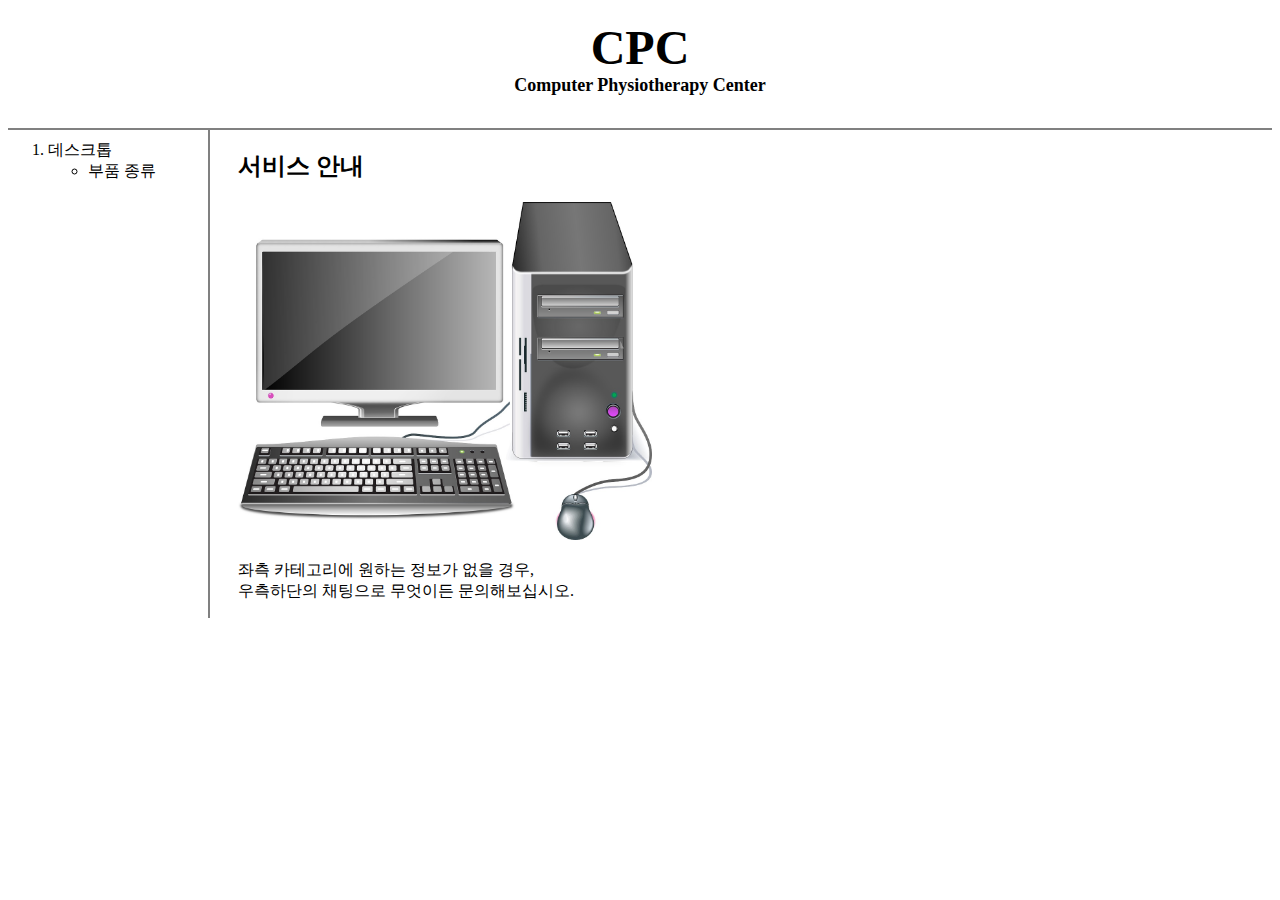
<file: PC위키(미완성)/index.html>
<!doctype html>
<html>
<head>
<title>CPC-Home</title>
<meta charset="utf-8">
<link rel="stylesheet" href="style.css">
</head>
<body>
  <script>

  </script>
  <div id="logo">
    <h1><a href="index.html">CPC</a></h1>
    <h2><a href="index.html">Computer Physiotherapy Center</a></h2>
  </div>
  <div id="grid">
    <ol>
      <li><a href="#">데스크톱</a></li>
      <ul>
        <li><a href="d_part.html">부품 종류</a></li>
      </ul>
    </ol>
    <div>
      <h2>서비스 안내</h2>
      <img src="home_title.jpg" width="40%">
      <p>
      좌측 카테고리에 원하는 정보가 없을 경우,<br>
      우측하단의 채팅으로 무엇이든 문의해보십시오.
      </p>
    </div>
</div>
<!--Start of Tawk.to Script-->
<script type="text/javascript">
var Tawk_API=Tawk_API||{}, Tawk_LoadStart=new Date();
(function(){
var s1=document.createElement("script"),s0=document.getElementsByTagName("script")[0];
s1.async=true;
s1.src='https://embed.tawk.to/61cc26f0c82c976b71c3ee0a/1fo2ng6t0';
s1.charset='UTF-8';
s1.setAttribute('crossorigin','*');
s0.parentNode.insertBefore(s1,s0);
})();
</script>
<!--End of Tawk.to Script-->
</body>
</html>
</file>
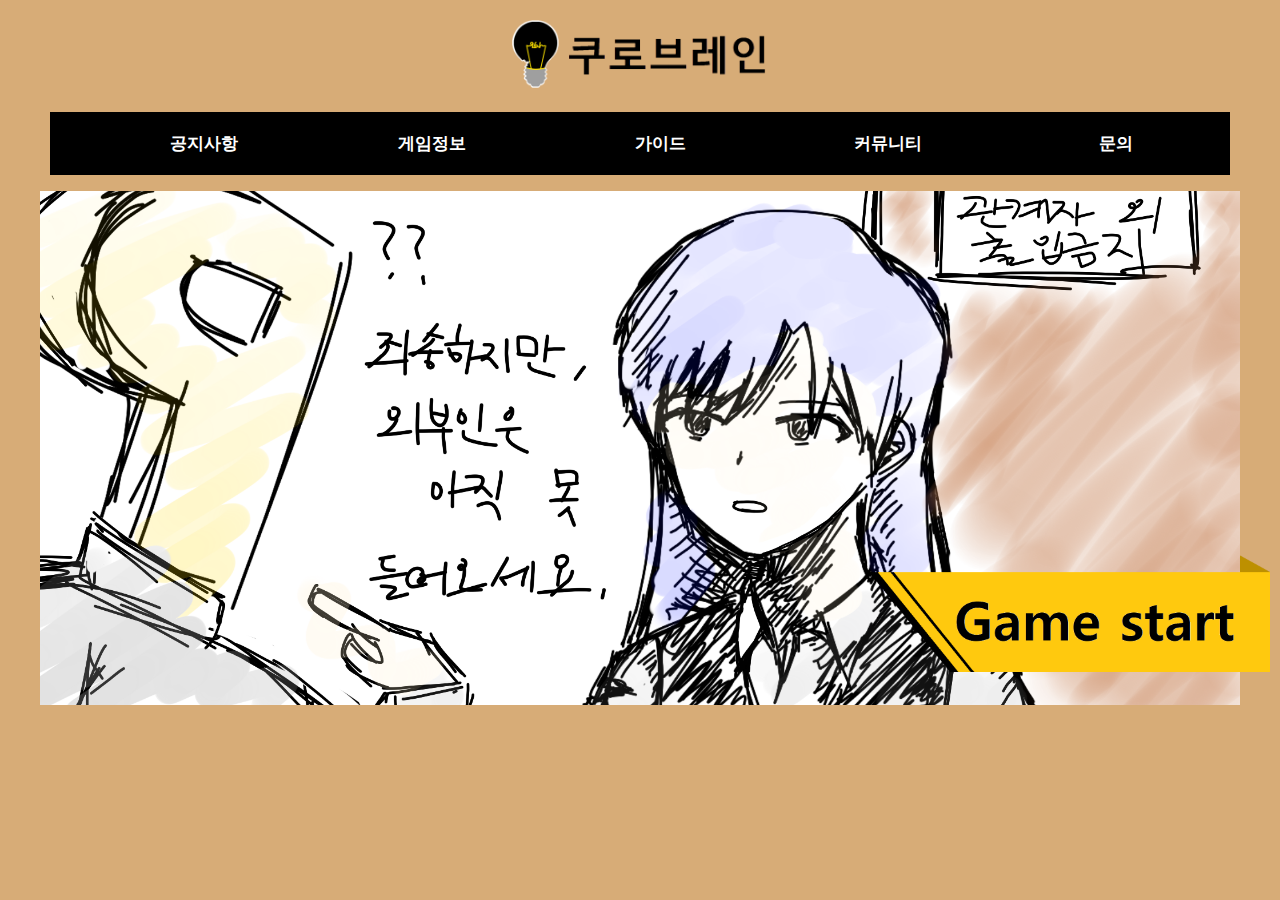
<file: 웹게임(미완성)/index.html>
<!DOCTYPE html>
<html>
  <head>
    <meta charset="utf-8">
    <title>쿠로브레인 - Kuro Brain</title>
    <link rel="shortcut icon" href="favicon.ico" type="image/x-icon">
    <link rel="stylesheet" href="index.css">

  </head>

  <body>
    <!-- 로고 -->
    <div id = "logo" class="top">
      <a href="index.html">
        <img src="main_logo.png" width=270px>
      </a>
    </div>
    <!-- 메뉴 -->
    <div id="topmemu" class="top">
      <ul>
        <li><a href="notice.html">공지사항</a></li>
        <li><a href="story.html">게임정보</a></li>
        <li><a href="guide.html">가이드</a></li>
        <li><a href="community.html">커뮤니티</a></li>
        <li><a href="support.html">문의</a></li>
      </ul>
    </div>
    <!-- 이벤트 자동 슬라이드 -->
    <div id = "autoslide" class="middle">
      <img class="slide" src="sd1.png" width=1200px>
      <img class="slide" src="sd2.png" width=1200px>
      <img class="slide" src="sd3.png" width=1200px>
    </div>
    <!--로그인-->
    <div id = "login" class="middle">
      <a href="login.html">
        <img src="login.png" width=400px>
      </a>
    </div>

    <script>
      //이미지 자동 슬라이드
      var index = 0;   //이미지에 접근하는 인덱스
      window.onload = function(){ //시작 시 실행할 것
          slideShow(); //아래의 함수 호출
      }

      function slideShow() {
      let i;
      let x = document.getElementsByClassName("slide");  //slide(class)에 대한 dom 참조
      for (i = 0; i < x.length; i++) {
         x[i].style.display = "none";   //처음에 전부 display를 none으로 한다.
      }
      index++;
      if (index > x.length) {
          index = 1;  //인덱스가 초과되면 1로 변경
      }
      x[index-1].style.display = "inline";  //해당 인덱스는 inline으로
      setTimeout(slideShow, 5000);   //함수를 4초마다 호출
      }
    </script>

  </body>
</html>
</file>
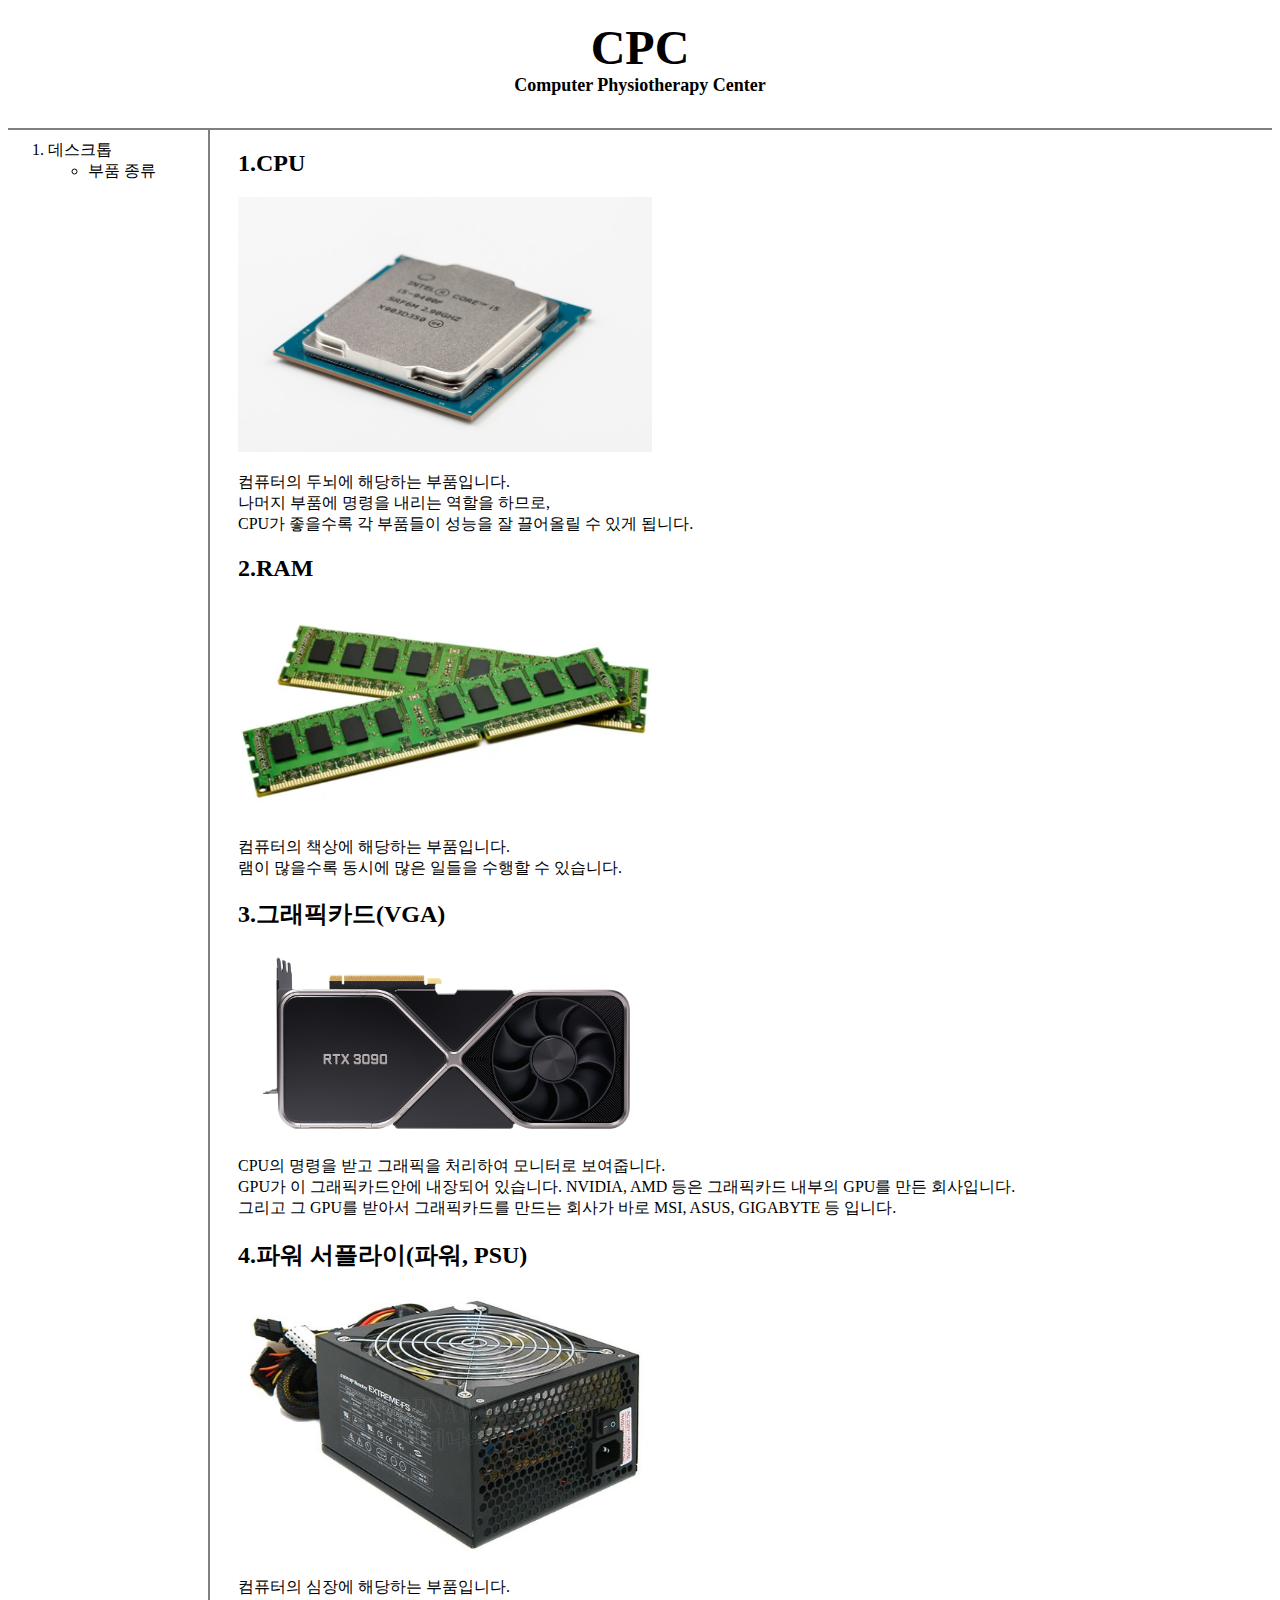
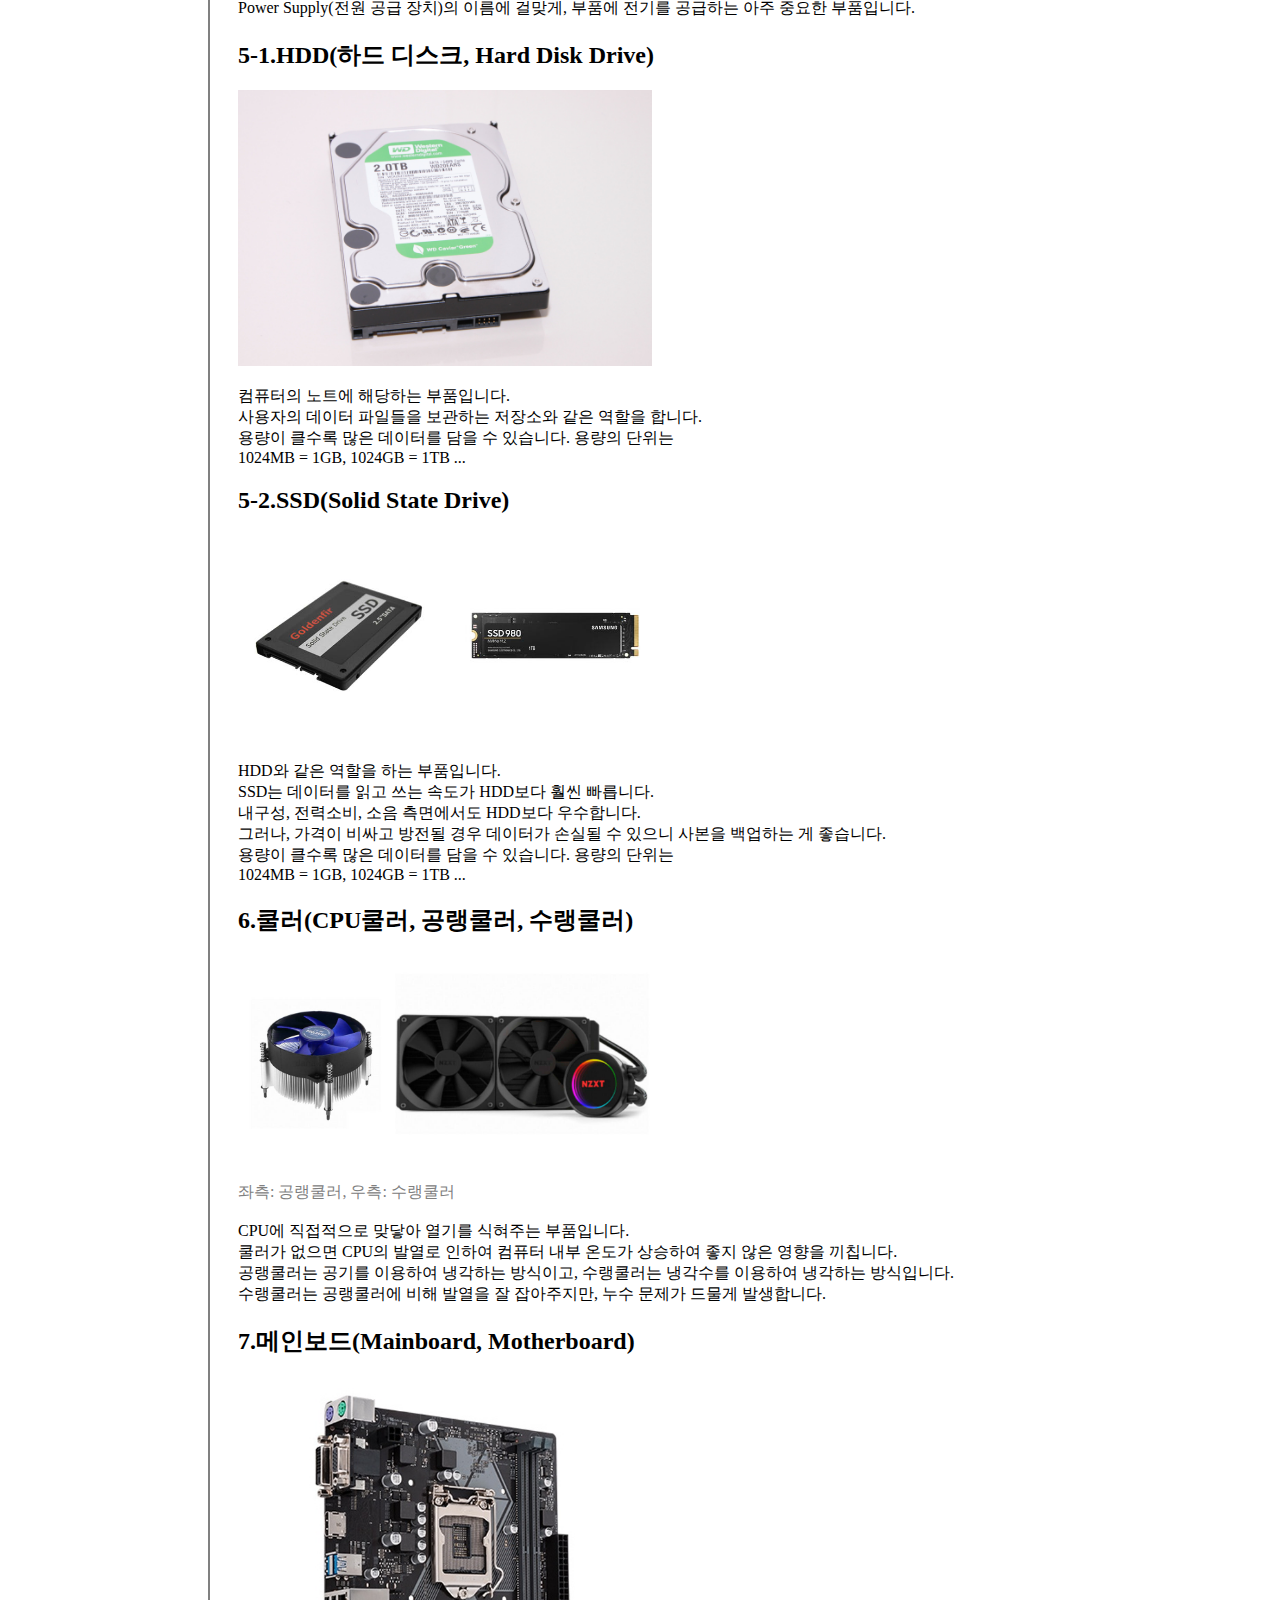
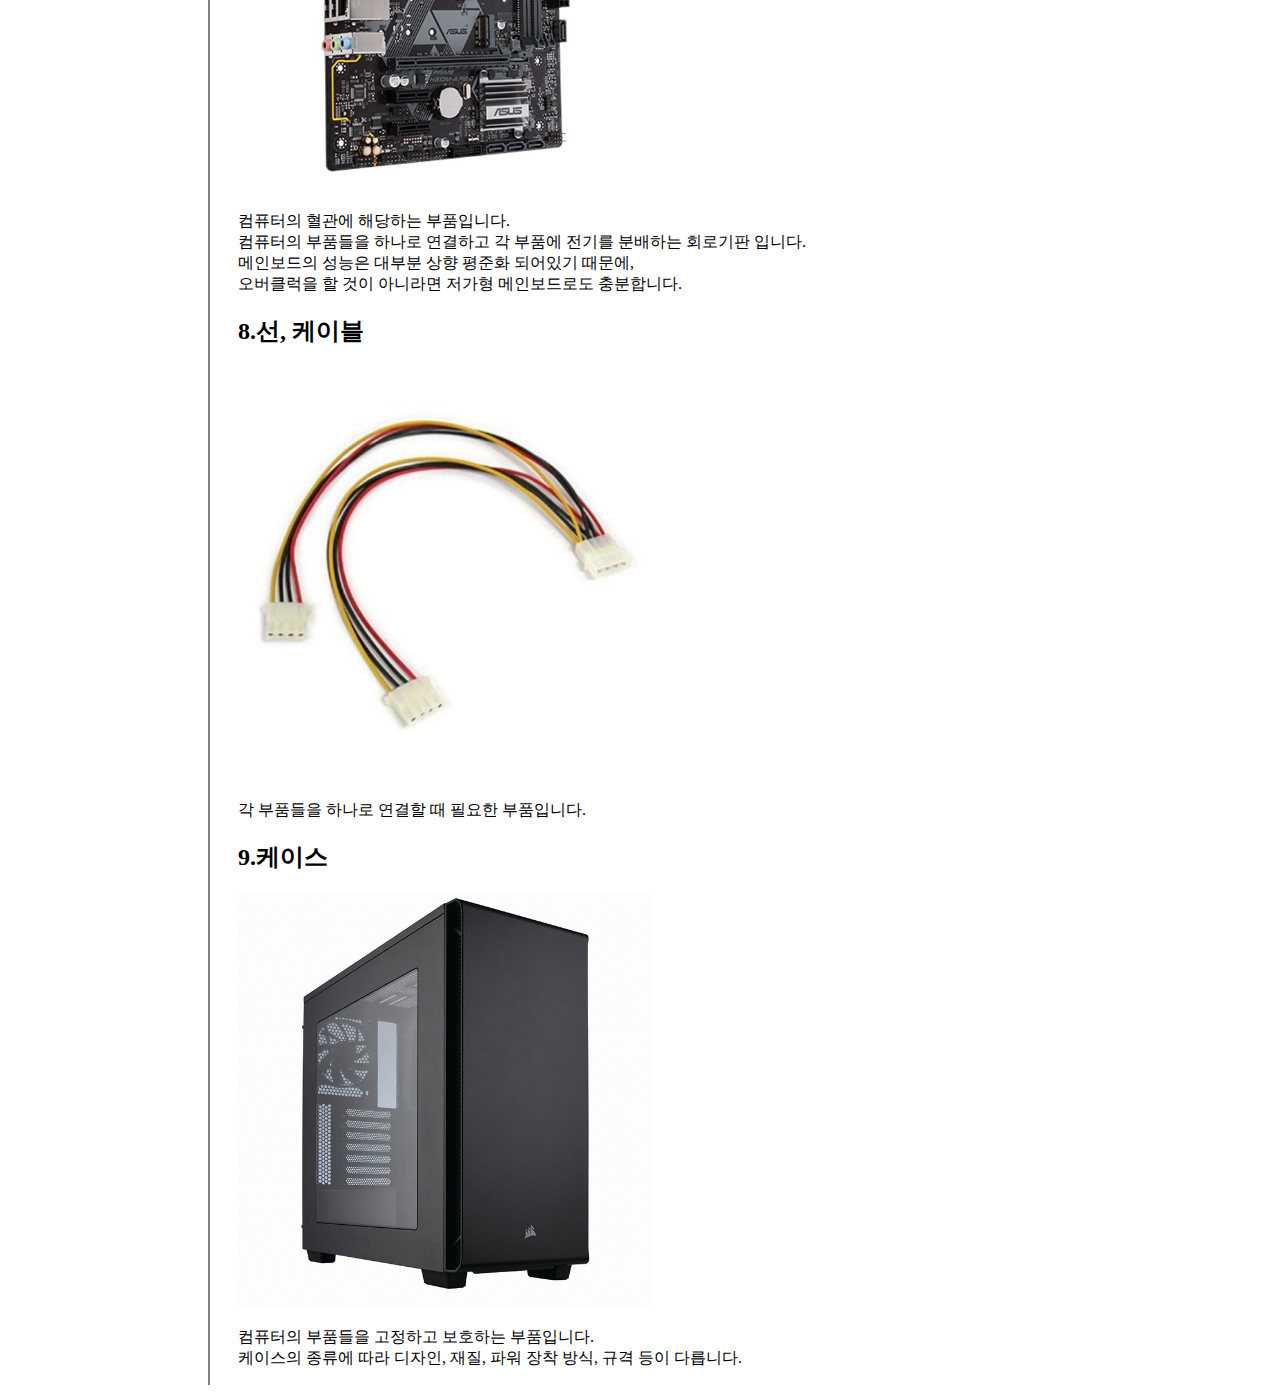
<file: PC위키(미완성)/d_part.html>
<!doctype html>
<html>
<head>
<title>CPC-Desktop</title>
<meta charset="utf-8">
<link rel="stylesheet" href="style.css">
</head>
<body>
  <div id="logo">
    <h1><a href="index.html">CPC</a></h1>
    <h2><a href="index.html">Computer Physiotherapy Center</a></h2>
  </div>
  <div id="grid">
    <ol>
      <li><a href="#">데스크톱</a></li>
      <ul>
        <li><a href="d_part.html">부품 종류</a></li>
      </ul>
    </ol>
    <div>
      <h2>1.CPU</h2>
      <img src="cpu_img.jpg" width="40%">
      <p>
      컴퓨터의 두뇌에 해당하는 부품입니다.<br>
      나머지 부품에 명령을 내리는 역할을 하므로,<br>
      CPU가 좋을수록 각 부품들이 성능을 잘 끌어올릴 수 있게 됩니다.
      </p>
      <h2>2.RAM</h2>
      <img src="ram1_img.png" width="40%">
      <p>
      컴퓨터의 책상에 해당하는 부품입니다.<br>
      램이 많을수록 동시에 많은 일들을 수행할 수 있습니다.
      </p>
      <h2>3.그래픽카드(VGA)</h2>
      <img src="vga_img.png" width="40%">
      <p>
      CPU의 명령을 받고 그래픽을 처리하여 모니터로 보여줍니다.<br>
      GPU가 이 그래픽카드안에 내장되어 있습니다.
      NVIDIA, AMD 등은 그래픽카드 내부의 GPU를 만든 회사입니다.<br>
      그리고 그 GPU를 받아서 그래픽카드를 만드는 회사가 바로 MSI, ASUS, GIGABYTE 등 입니다.
      </p>
      <h2>4.파워 서플라이(파워, PSU)</h2>
      <img src="psu_img.jpg" width="40%">
      <p>
      컴퓨터의 심장에 해당하는 부품입니다.<br>
      Power Supply(전원 공급 장치)의 이름에 걸맞게, 부품에 전기를 공급하는 아주 중요한 부품입니다.
      </p>
      <h2>5-1.HDD(하드 디스크, Hard Disk Drive)</h2>
      <img src="hdd_img.jpg" width="40%">
      <p>
      컴퓨터의 노트에 해당하는 부품입니다.<br>
      사용자의 데이터 파일들을 보관하는 저장소와 같은 역할을 합니다.<br>
      용량이 클수록 많은 데이터를 담을 수 있습니다. 용량의 단위는<br>
      1024MB = 1GB, 1024GB = 1TB ...
      </p>
      <h2>5-2.SSD(Solid State Drive)</h2>
      <img src="ssd_img.jpg" width="40%">
      <p>
      HDD와 같은 역할을 하는 부품입니다.<br>
      SSD는 데이터를 읽고 쓰는 속도가 HDD보다 훨씬 빠릅니다.<br>
      내구성, 전력소비, 소음 측면에서도 HDD보다 우수합니다.<br>
      그러나, 가격이 비싸고 방전될 경우 데이터가 손실될 수 있으니 사본을 백업하는 게 좋습니다.<br>
      용량이 클수록 많은 데이터를 담을 수 있습니다. 용량의 단위는<br>
      1024MB = 1GB, 1024GB = 1TB ...
      </p>
      <h2>6.쿨러(CPU쿨러, 공랭쿨러, 수랭쿨러)</h2>
      <img src="cooler1_img.jpg" width="40%">
      <p>
      <div style="color: gray">좌측: 공랭쿨러, 우측: 수랭쿨러<br><br></div>
      CPU에 직접적으로 맞닿아 열기를 식혀주는 부품입니다.<br>
      쿨러가 없으면 CPU의 발열로 인하여 컴퓨터 내부 온도가 상승하여 좋지 않은 영향을 끼칩니다.<br>
      공랭쿨러는 공기를 이용하여 냉각하는 방식이고, 수랭쿨러는 냉각수를 이용하여 냉각하는 방식입니다.<br>
      수랭쿨러는 공랭쿨러에 비해 발열을 잘 잡아주지만, 누수 문제가 드물게 발생합니다.
      </p>
      <h2>7.메인보드(Mainboard, Motherboard)</h2>
      <img src="mb_img.jpg" width="40%">
      <p>
      컴퓨터의 혈관에 해당하는 부품입니다.<br>
      컴퓨터의 부품들을 하나로 연결하고 각 부품에 전기를 분배하는 회로기판 입니다.<br>
      메인보드의 성능은 대부분 상향 평준화 되어있기 때문에,<br>
      오버클럭을 할 것이 아니라면 저가형 메인보드로도 충분합니다.<br>
      </p>
      <h2>8.선, 케이블</h2>
      <img src="cable_img.jpg" width="40%">
      <p>
      각 부품들을 하나로 연결할 때 필요한 부품입니다.
      </p>
      <h2>9.케이스</h2>
      <img src="case_img.jpg" width="40%">
      <p>
      컴퓨터의 부품들을 고정하고 보호하는 부품입니다.<br>
      케이스의 종류에 따라 디자인, 재질, 파워 장착 방식, 규격 등이 다릅니다.
      </p>
    </div>
  </div>
</body>
</html>
</file>
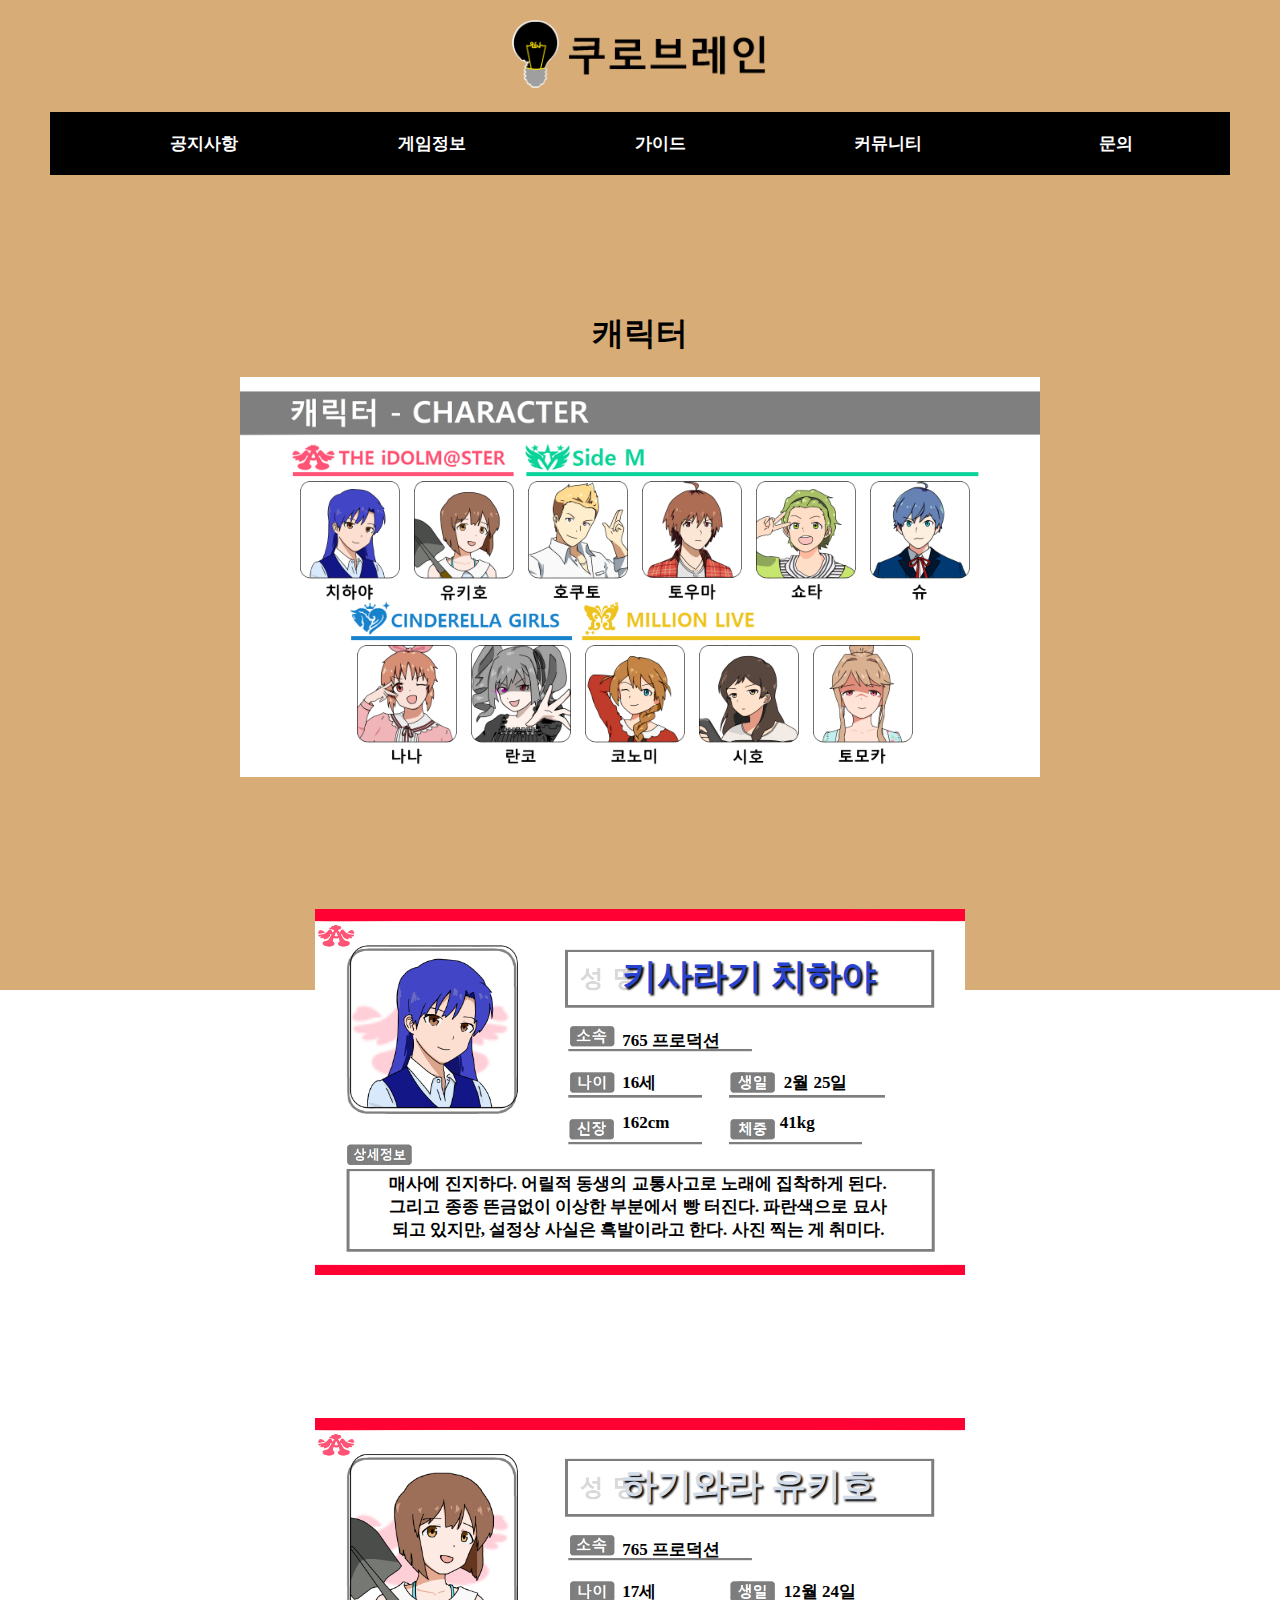
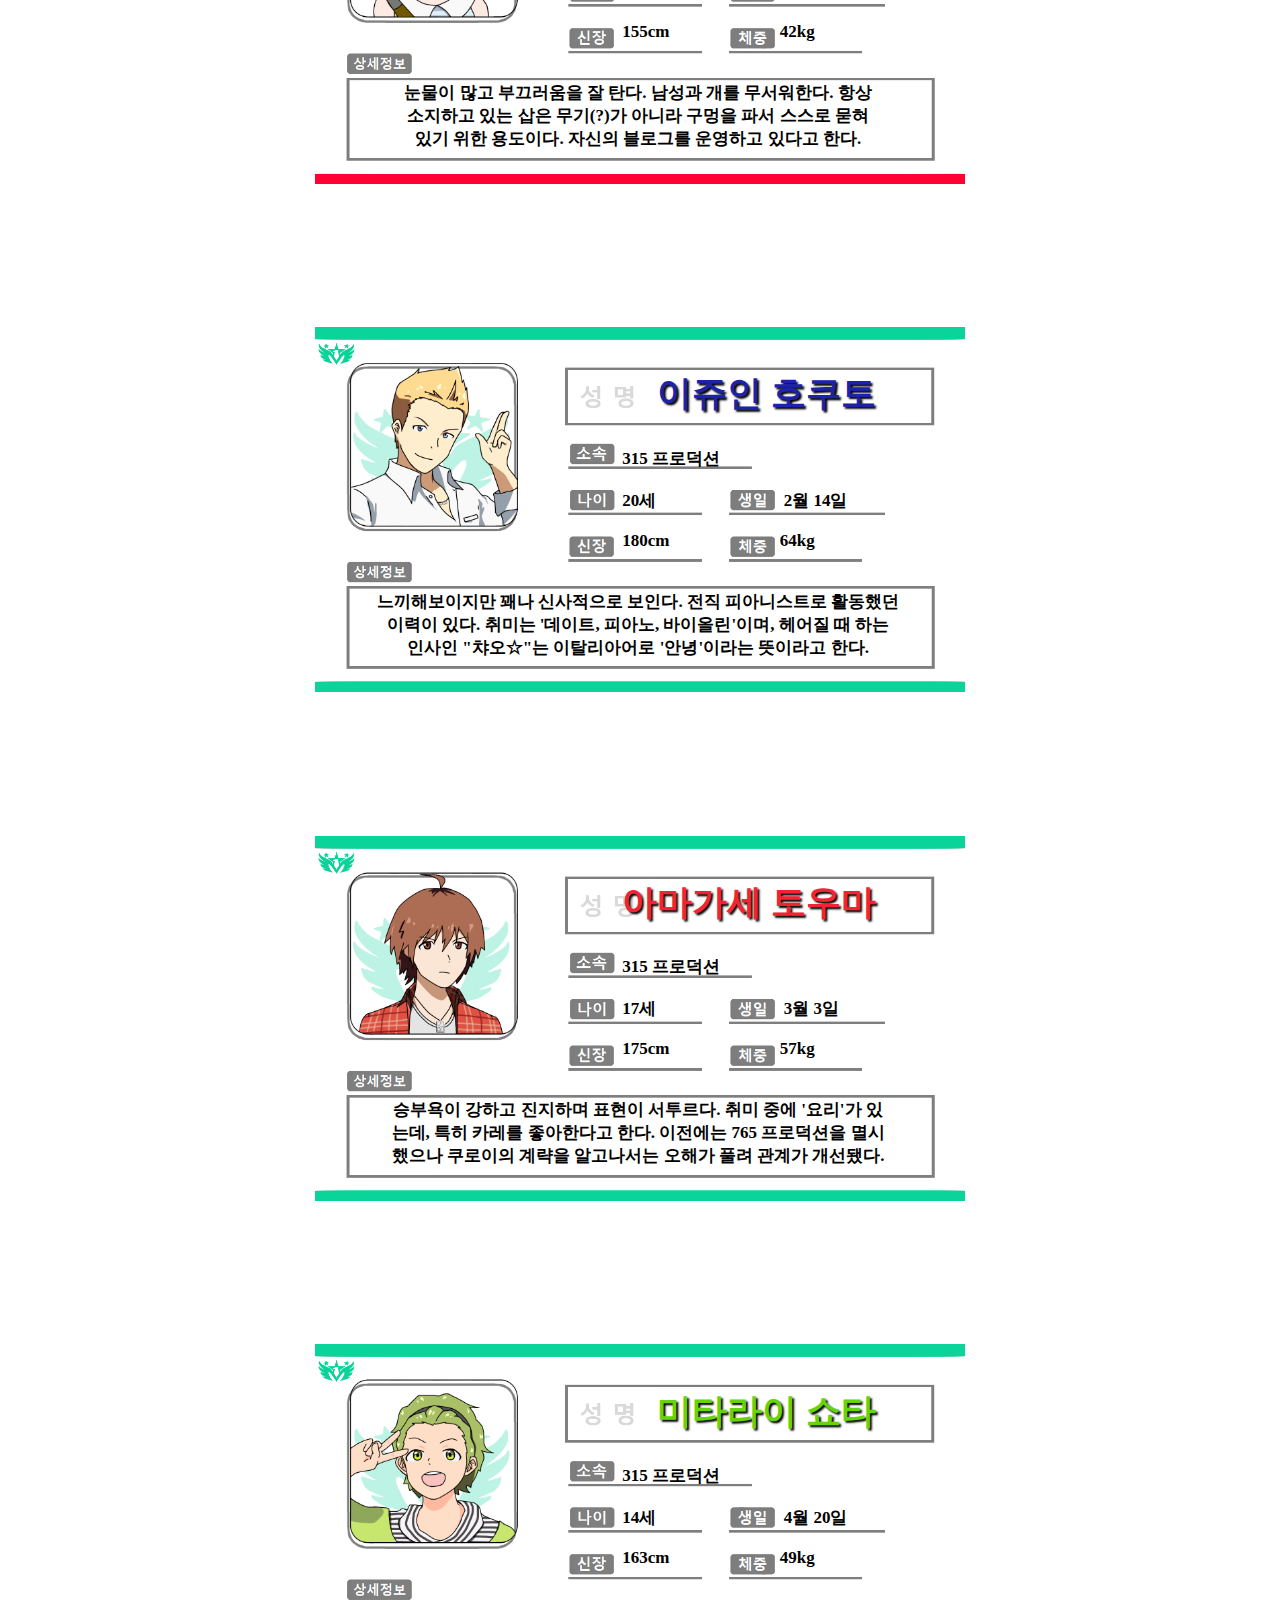
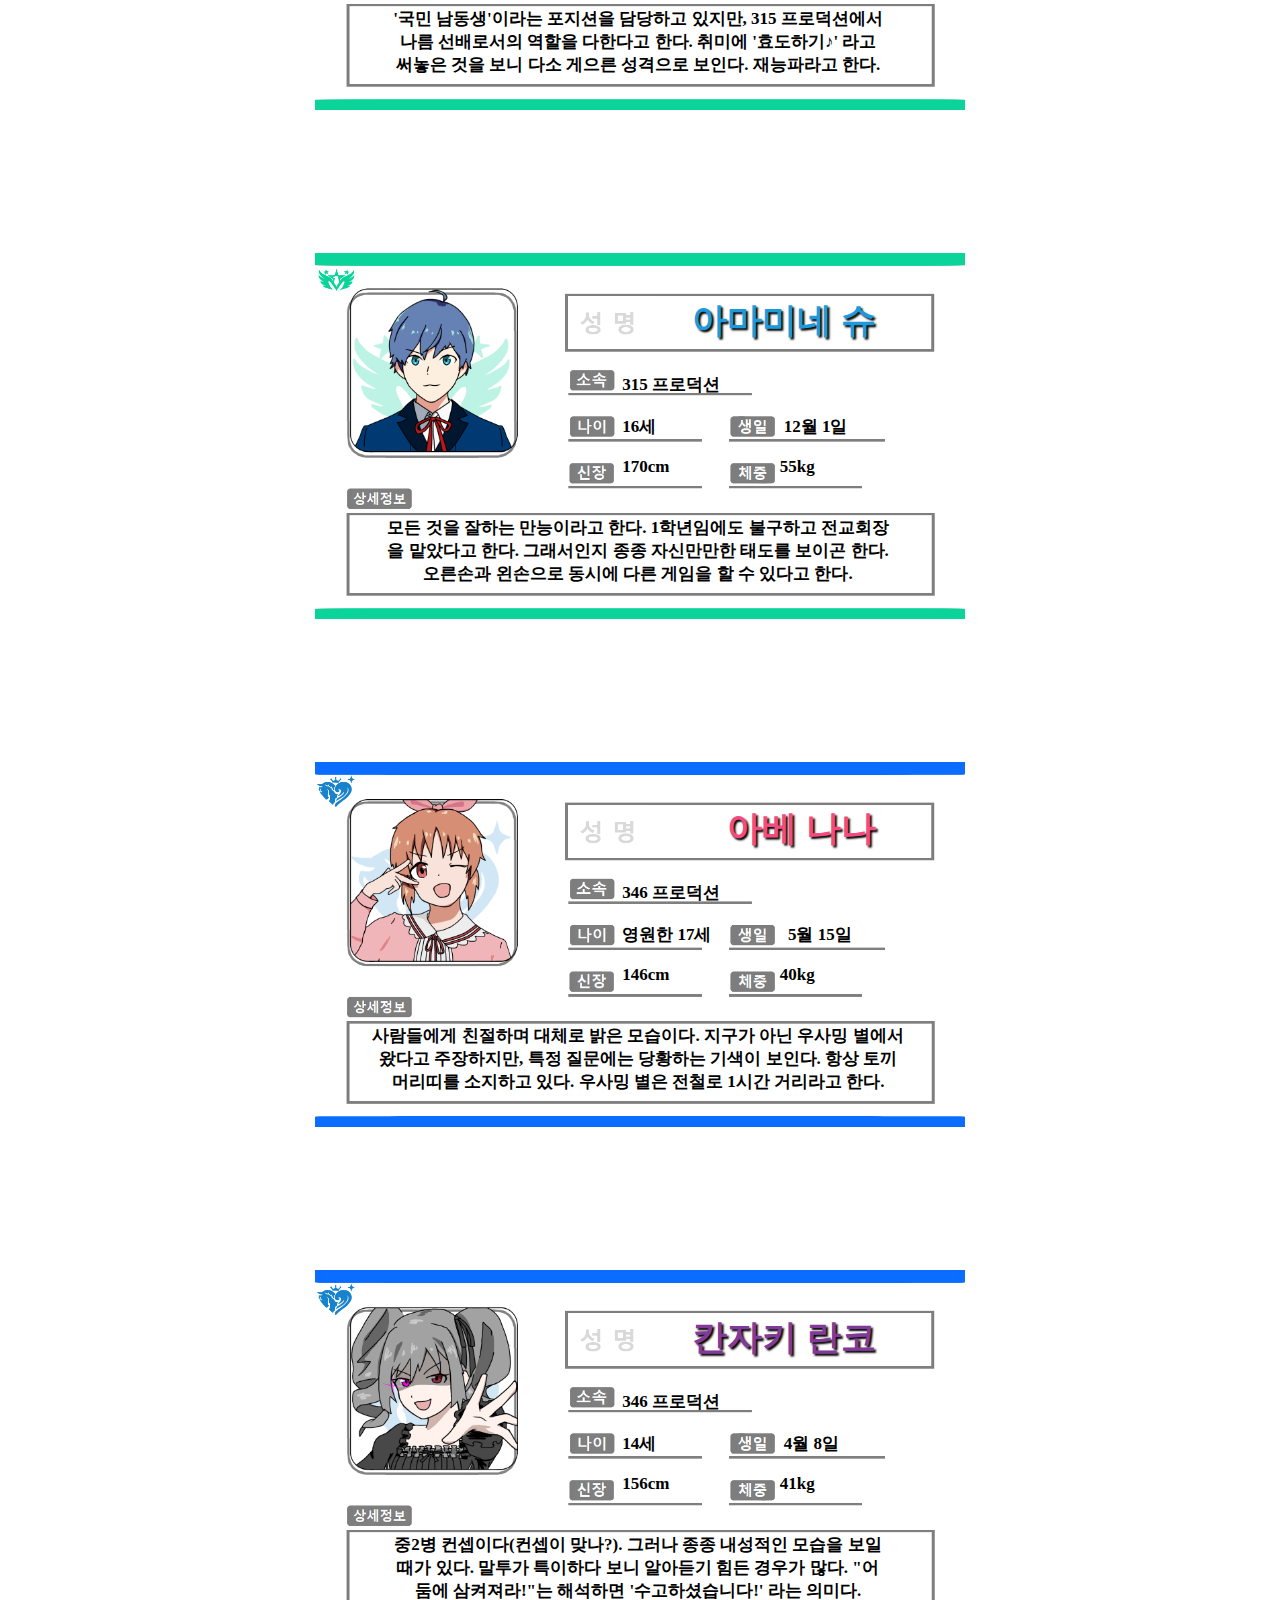
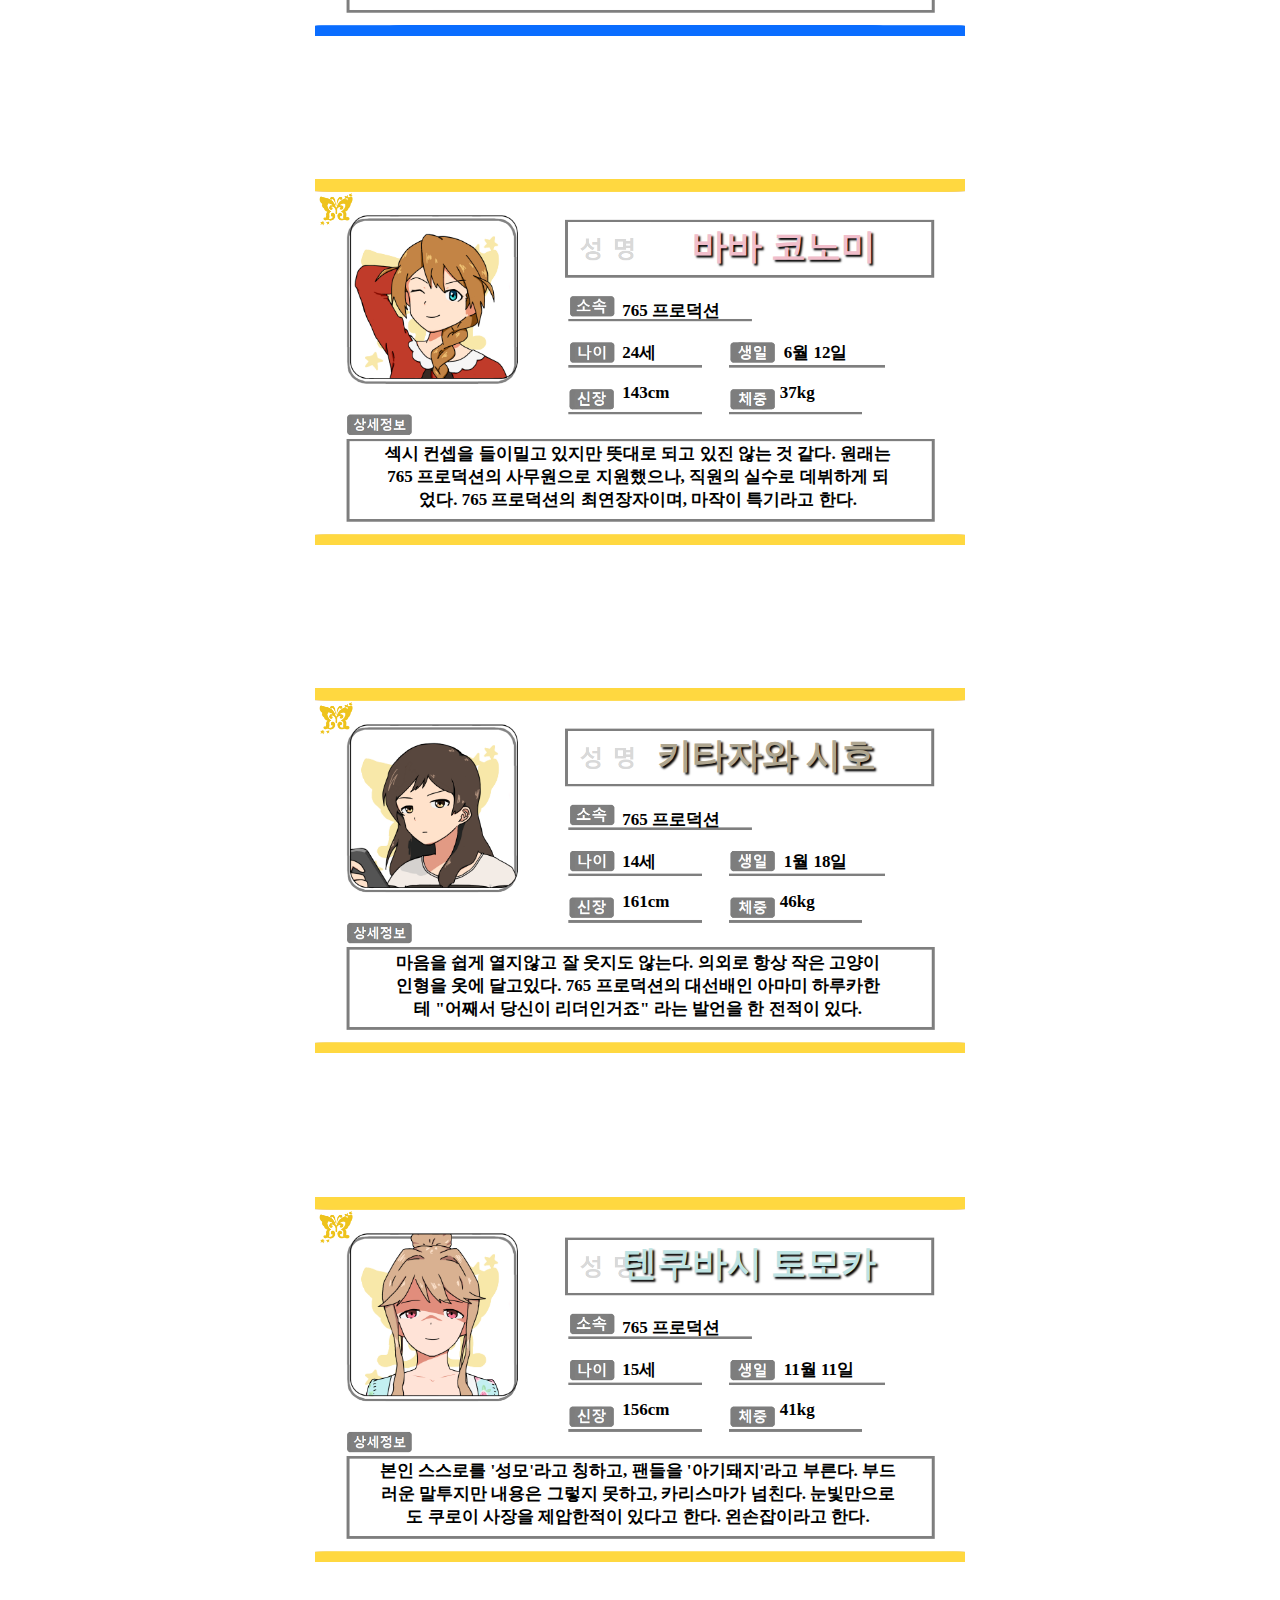
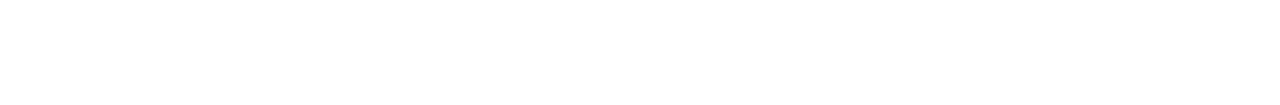
<file: 웹게임(미완성)/info.html>
<!DOCTYPE html>
<html>
  <head>
    <meta charset="utf-8">
    <title>쿠로브레인 - 게임정보</title>
    <link rel="shortcut icon" href="favicon.ico" type="image/x-icon">
    <link rel="stylesheet" href="info.css">
  </head>
  <body>
    <!-- 로고 -->
    <div id = "logo" class="top">
      <a href="index.html">
        <img src="main_logo.png" width=270px>
      </a>
    </div>

    <!-- 메뉴 -->
    <div id="topmemu" class="top">
      <ul>
        <li><a href="notice.html">공지사항</a></li>
        <li><a href="info.html">게임정보</a></li>
        <li><a href="guide.html">가이드</a></li>
        <li><a href="community.html">커뮤니티</a></li>
        <li><a href="support.html">문의</a></li>
      </ul>
    </div>

    <!-- 캐릭터 집합-->
    <div class="info">
      <h1 style="text-align: center">캐릭터</h1>
        <div class="background_box">
          <img src="info_box.png" width=800px>
          <div class="prof_picture">
            <a><img src="chihaya_prof_n.png" width=100px></a>
            <a><img src="ukiho_prof_n.png" width=100px></a>
            <a><img src="hokuto_prof_n.png" width=100px></a>
            <a><img src="touma_prof_n.png" width=100px></a>
            <a><img src="syota_prof_n.png" width=100px></a>
            <a><img src="syu_prof_n.png" width=100px></a>
            <br>
            <a><img src="nana_prof_n.png" width=100px></a>
            <a><img src="ranko_prof_n.png" width=100px></a>
            <a><img src="konomi_prof_n.png" width=100px></a>
            <a><img src="siho_prof_n.png" width=100px></a>
            <a><img src="tomoka_prof_n.png" width=100px></a>
          </div>
        </div>
    </div>

    <!-- 캐릭터 설명 -->
    <!-- 키사라기 치하야 -->
    <div class="background_box">
      <img src="bonga_resume.png" width=650px>
    </div>
    <div class="explain_prof">
      <div style="display: inline-block">
        <img src="chihaya_prof.png" width=168px>
      </div>
      <div style="display: inline-block">
        <h2 style="font-size: 35px; color:#2743D2">키사라기 치하야</h2>
        <p>765 프로덕션</p>
        <p>16세 &emsp;&emsp;&emsp;&emsp;&emsp;&emsp;&emsp; 2월 25일</p>
        <p>162cm &emsp;&emsp;&emsp;&emsp;&emsp;&emsp; 41kg</p>
      </div>
      <div>
        <p style="text-align: center; padding-left: 50px">
          매사에 진지하다. 어릴적 동생의 교통사고로 노래에 집착하게 된다.<br>
          그리고 종종 뜬금없이 이상한 부분에서 빵 터진다. 파란색으로 묘사<br>
          되고 있지만, 설정상 사실은 흑발이라고 한다. 사진 찍는 게 취미다.
        </p>
      </div>
    </div>
    <!-- 하기와라 유키호 -->
    <div class="background_box">
      <img src="bonga_resume.png" width=650px>
    </div>
    <div class="explain_prof">
      <div style="display: inline-block">
        <img src="ukiho_prof.png" width=168px>
      </div>
      <div style="display: inline-block">
        <h2 style="font-size: 35px; color:#D3DDE9">하기와라 유키호</h2>
        <p>765 프로덕션</p>
        <p>17세 &emsp;&emsp;&emsp;&emsp;&emsp;&emsp;&emsp; 12월 24일</p>
        <p>155cm &emsp;&emsp;&emsp;&emsp;&emsp;&emsp; 42kg</p>
      </div>
      <div>
        <p style="text-align: center; padding-left: 50px">
          눈물이 많고 부끄러움을 잘 탄다. 남성과 개를 무서워한다. 항상<br>
          소지하고 있는 삽은 무기(?)가 아니라 구멍을 파서 스스로 묻혀<br>
          있기 위한 용도이다. 자신의 블로그를 운영하고 있다고 한다.
        </p>
      </div>
    </div>
    <!-- 이쥬인 호쿠토 -->
    <div class="background_box">
      <img src="sai_resume.png" width=650px>
    </div>
    <div class="explain_prof">
      <div style="display: inline-block">
        <img src="hokuto_prof.png" width=168px>
      </div>
      <div style="display: inline-block">
        <h2 style="font-size: 35px; color:#1C23AA">&emsp;이쥬인 호쿠토 </h2>
        <p>315 프로덕션</p>
        <p>20세 &emsp;&emsp;&emsp;&emsp;&emsp;&emsp;&emsp; 2월 14일</p>
        <p>180cm &emsp;&emsp;&emsp;&emsp;&emsp;&emsp; 64kg</p>
      </div>
      <div>
        <p style="text-align: center; padding-left: 50px">
          느끼해보이지만 꽤나 신사적으로 보인다. 전직 피아니스트로 활동했던<br>
          이력이 있다. 취미는 '데이트, 피아노, 바이올린'이며, 헤어질 때 하는<br>
          인사인 "챠오☆"는 이탈리아어로 '안녕'이라는 뜻이라고 한다.
        </p>
      </div>
    </div>
    <!-- 아마가세 토우마 -->
    <div class="background_box">
      <img src="sai_resume.png" width=650px>
    </div>
    <div class="explain_prof">
      <div style="display: inline-block">
        <img src="touma_prof.png" width=168px>
      </div>
      <div style="display: inline-block">
        <h2 style="font-size: 35px; color:#F32333">아마가세 토우마</h2>
        <p>315 프로덕션</p>
        <p>17세 &emsp;&emsp;&emsp;&emsp;&emsp;&emsp;&emsp; 3월 3일</p>
        <p>175cm &emsp;&emsp;&emsp;&emsp;&emsp;&emsp; 57kg</p>
      </div>
      <div>
        <p style="text-align: center; padding-left: 50px">
          승부욕이 강하고 진지하며 표현이 서투르다. 취미 중에 '요리'가 있<br>
          는데, 특히 카레를 좋아한다고 한다. 이전에는 765 프로덕션을 멸시<br>
          했으나 쿠로이의 계략을 알고나서는 오해가 풀려 관계가 개선됐다.

        </p>
      </div>
    </div>
    <!-- 미타라이 쇼타 -->
    <div class="background_box">
      <img src="sai_resume.png" width=650px>
    </div>
    <div class="explain_prof">
      <div style="display: inline-block">
        <img src="syota_prof.png" width=168px>
      </div>
      <div style="display: inline-block">
        <h2 style="font-size: 35px; color:#64D509">&emsp;미타라이 쇼타</h2>
        <p>315 프로덕션</p>
        <p>14세 &emsp;&emsp;&emsp;&emsp;&emsp;&emsp;&emsp; 4월 20일</p>
        <p>163cm &emsp;&emsp;&emsp;&emsp;&emsp;&emsp; 49kg</p>
      </div>
      <div>
        <p style="text-align: center; padding-left: 50px">
          '국민 남동생'이라는 포지션을 담당하고 있지만, 315 프로덕션에서<br>
          나름 선배로서의 역할을 다한다고 한다. 취미에 '효도하기♪' 라고<br>
          써놓은 것을 보니 다소 게으른 성격으로 보인다. 재능파라고 한다.
        </p>
      </div>
    </div>
    <!-- 아마미네 슈 -->
    <div class="background_box">
      <img src="sai_resume.png" width=650px>
    </div>
    <div class="explain_prof">
      <div style="display: inline-block">
        <img src="syu_prof.png" width=168px>
      </div>
      <div style="display: inline-block">
        <h2 style="font-size: 35px; color:#1D9ADD">&emsp;&emsp;아마미네 슈</h2>
        <p>315 프로덕션</p>
        <p>16세 &emsp;&emsp;&emsp;&emsp;&emsp;&emsp;&emsp; 12월 1일</p>
        <p>170cm &emsp;&emsp;&emsp;&emsp;&emsp;&emsp; 55kg</p>
      </div>
      <div>
        <p style="text-align: center; padding-left: 50px">
          모든 것을 잘하는 만능이라고 한다. 1학년임에도 불구하고 전교회장<br>
          을 맡았다고 한다. 그래서인지 종종 자신만만한 태도를 보이곤 한다.<br>
          오른손과 왼손으로 동시에 다른 게임을 할 수 있다고 한다.
        </p>
      </div>
    </div>
    <!-- 아베 나나 -->
    <div class="background_box">
      <img src="dere_resume.png" width=650px>
    </div>
    <div class="explain_prof">
      <div style="display: inline-block">
        <img src="nana_prof.png" width=168px>
      </div>
      <div style="display: inline-block">
        <h2 style="font-size: 35px; color:#F34B7F">&emsp;&emsp;&emsp;아베 나나</h2>
        <p>346 프로덕션</p>
        <p>영원한 17세 &emsp;&emsp;&emsp;&emsp; 5월 15일</p>
        <p>146cm &emsp;&emsp;&emsp;&emsp;&emsp;&emsp; 40kg</p>
      </div>
      <div>
        <p style="text-align: center; padding-left: 50px">
          사람들에게 친절하며 대체로 밝은 모습이다. 지구가 아닌 우사밍 별에서<br>
          왔다고 주장하지만, 특정 질문에는 당황하는 기색이 보인다. 항상 토끼<br>
          머리띠를 소지하고 있다. 우사밍 별은 전철로 1시간 거리라고 한다.
        </p>
      </div>
    </div>
    <!-- 칸자키 란코 -->
    <div class="background_box">
      <img src="dere_resume.png" width=650px>
    </div>
    <div class="explain_prof">
      <div style="display: inline-block">
        <img src="ranko_prof.png" width=168px>
      </div>
      <div style="display: inline-block">
        <h2 style="font-size: 35px; color:#813A9A">&emsp;&emsp;칸자키 란코</h2>
        <p>346 프로덕션</p>
        <p>14세 &emsp;&emsp;&emsp;&emsp;&emsp;&emsp;&emsp; 4월 8일</p>
        <p>156cm &emsp;&emsp;&emsp;&emsp;&emsp;&emsp; 41kg</p>
      </div>
      <div>
        <p style="text-align: center; padding-left: 50px">
          중2병 컨셉이다(컨셉이 맞나?). 그러나 종종 내성적인 모습을 보일<br>
          때가 있다. 말투가 특이하다 보니 알아듣기 힘든 경우가 많다. "어<br>
          둠에 삼켜져라!"는 해석하면 '수고하셨습니다!' 라는 의미다.
        </p>
      </div>
    </div>
    <!-- 바바 코노미 -->
    <div class="background_box">
      <img src="milli_resume.png" width=650px>
    </div>
    <div class="explain_prof">
      <div style="display: inline-block">
        <img src="konomi_prof.png" width=168px>
      </div>
      <div style="display: inline-block">
        <h2 style="font-size: 35px; color:#F1BECB">&emsp;&emsp;바바 코노미</h2>
        <p>765 프로덕션</p>
        <p>24세 &emsp;&emsp;&emsp;&emsp;&emsp;&emsp;&emsp; 6월 12일</p>
        <p>143cm &emsp;&emsp;&emsp;&emsp;&emsp;&emsp; 37kg</p>
      </div>
      <div>
        <p style="text-align: center; padding-left: 50px">
          섹시 컨셉을 들이밀고 있지만 뜻대로 되고 있진 않는 것 같다. 원래는<br>
          765 프로덕션의 사무원으로 지원했으나, 직원의 실수로 데뷔하게 되<br>
          었다. 765 프로덕션의 최연장자이며,  마작이 특기라고 한다.<br>
        </p>
      </div>
    </div>
    <!-- 키타자와 시호 -->
    <div class="background_box">
      <img src="milli_resume.png" width=650px>
    </div>
    <div class="explain_prof">
      <div style="display: inline-block">
        <img src="siho_prof.png" width=168px>
      </div>
      <div style="display: inline-block">
        <h2 style="font-size: 35px; color:#AFA690">&emsp;키타자와 시호</h2>
        <p>765 프로덕션</p>
        <p>14세 &emsp;&emsp;&emsp;&emsp;&emsp;&emsp;&emsp; 1월 18일</p>
        <p>161cm &emsp;&emsp;&emsp;&emsp;&emsp;&emsp; 46kg</p>
      </div>
      <div>
        <p style="text-align: center; padding-left: 50px">
          마음을 쉽게 열지않고 잘 웃지도 않는다. 의외로 항상 작은 고양이<br>
          인형을 옷에 달고있다. 765 프로덕션의 대선배인 아마미 하루카한<br>
          테 "어째서 당신이 리더인거죠" 라는 발언을 한 전적이 있다.
        </p>
      </div>
    </div>
    <!-- 텐쿠바시 토모카 -->
    <div class="background_box">
      <img src="milli_resume.png" width=650px>
    </div>
    <div class="explain_prof">
      <div style="display: inline-block">
        <img src="tomoka_prof.png" width=168px>
      </div>
      <div style="display: inline-block">
        <h2 style="font-size: 35px; color: #BEE3E3">텐쿠바시 토모카</h2>
        <p>765 프로덕션</p>
        <p>15세 &emsp;&emsp;&emsp;&emsp;&emsp;&emsp;&emsp; 11월 11일</p>
        <p>156cm &emsp;&emsp;&emsp;&emsp;&emsp;&emsp; 41kg</p>
      </div>
      <div>
        <p style="text-align: center; padding-left: 50px">
          본인 스스로를 '성모'라고 칭하고, 팬들을 '아기돼지'라고 부른다. 부드<br>
          러운 말투지만 내용은 그렇지 못하고, 카리스마가 넘친다. 눈빛만으로<br>
          도 쿠로이 사장을 제압한적이 있다고 한다. 왼손잡이라고 한다.
        </p>
      </div>
    </div>

  </body>
</html>
</file>
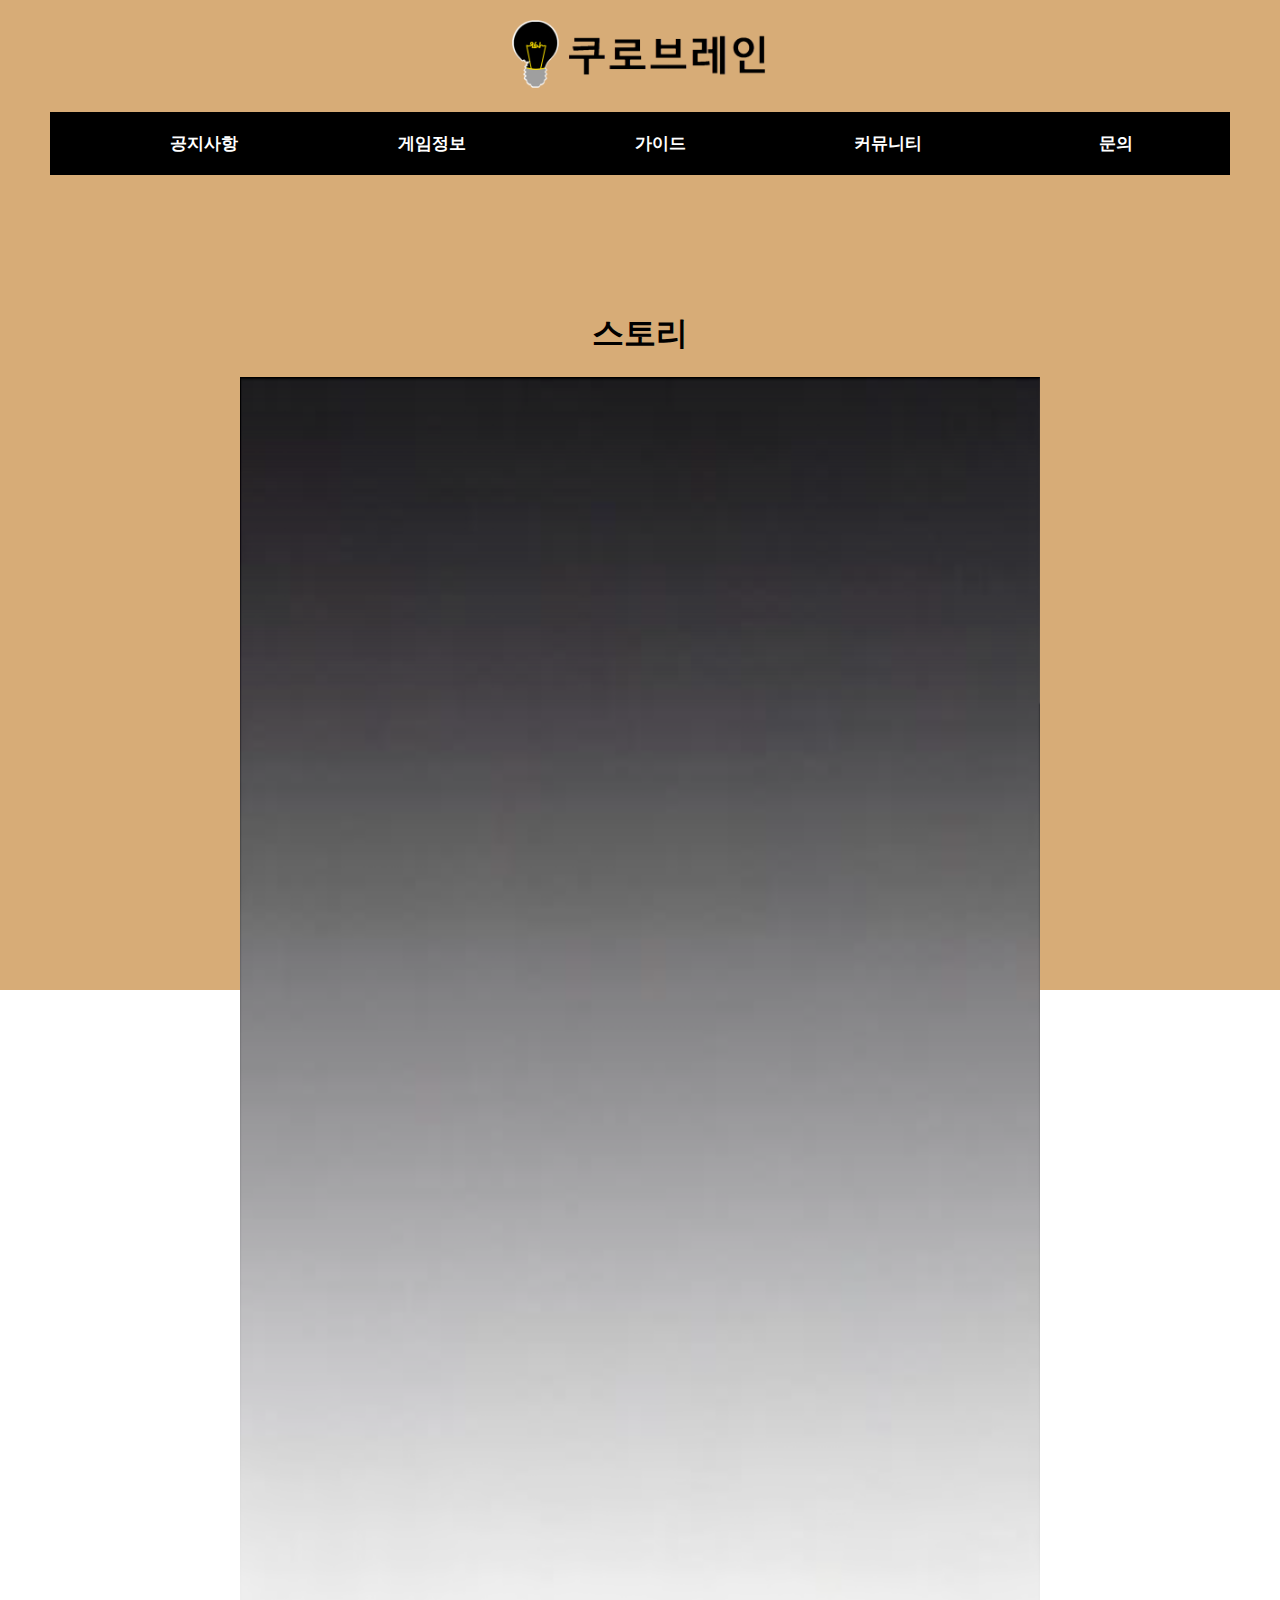
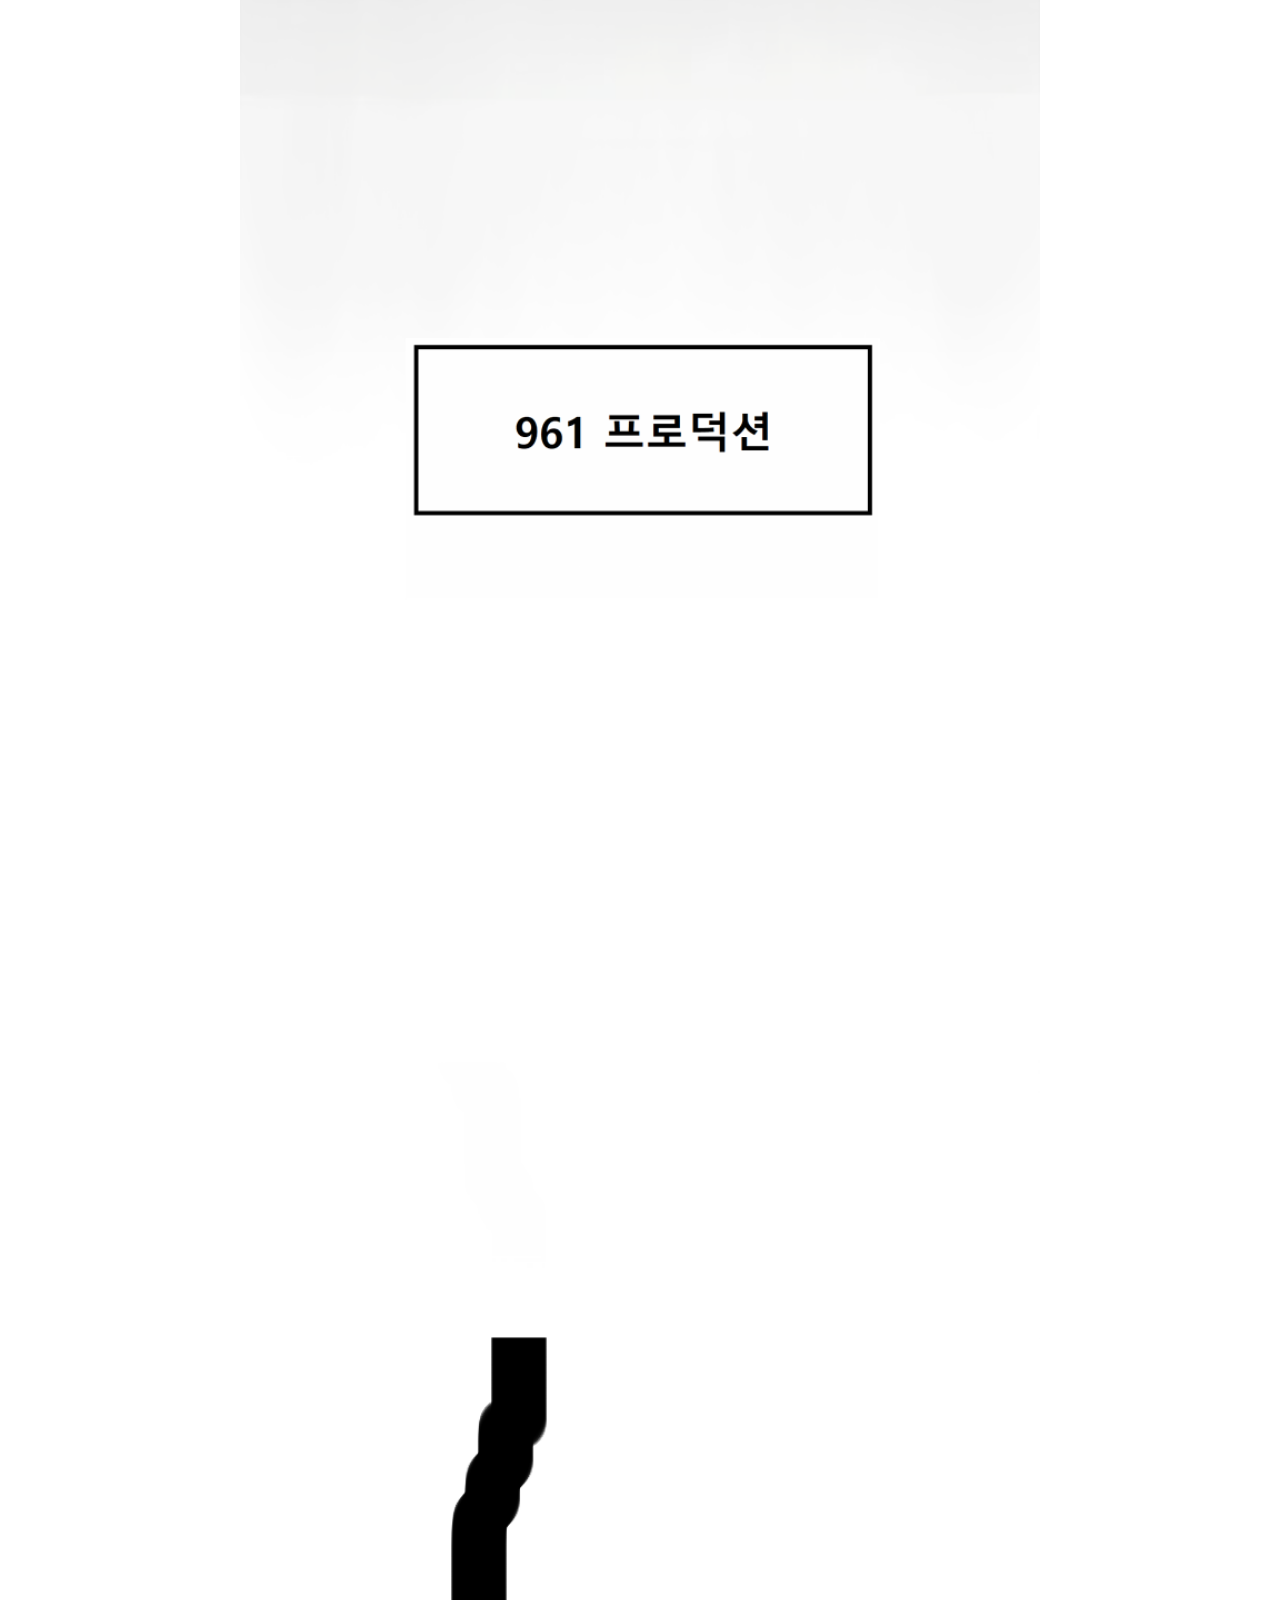
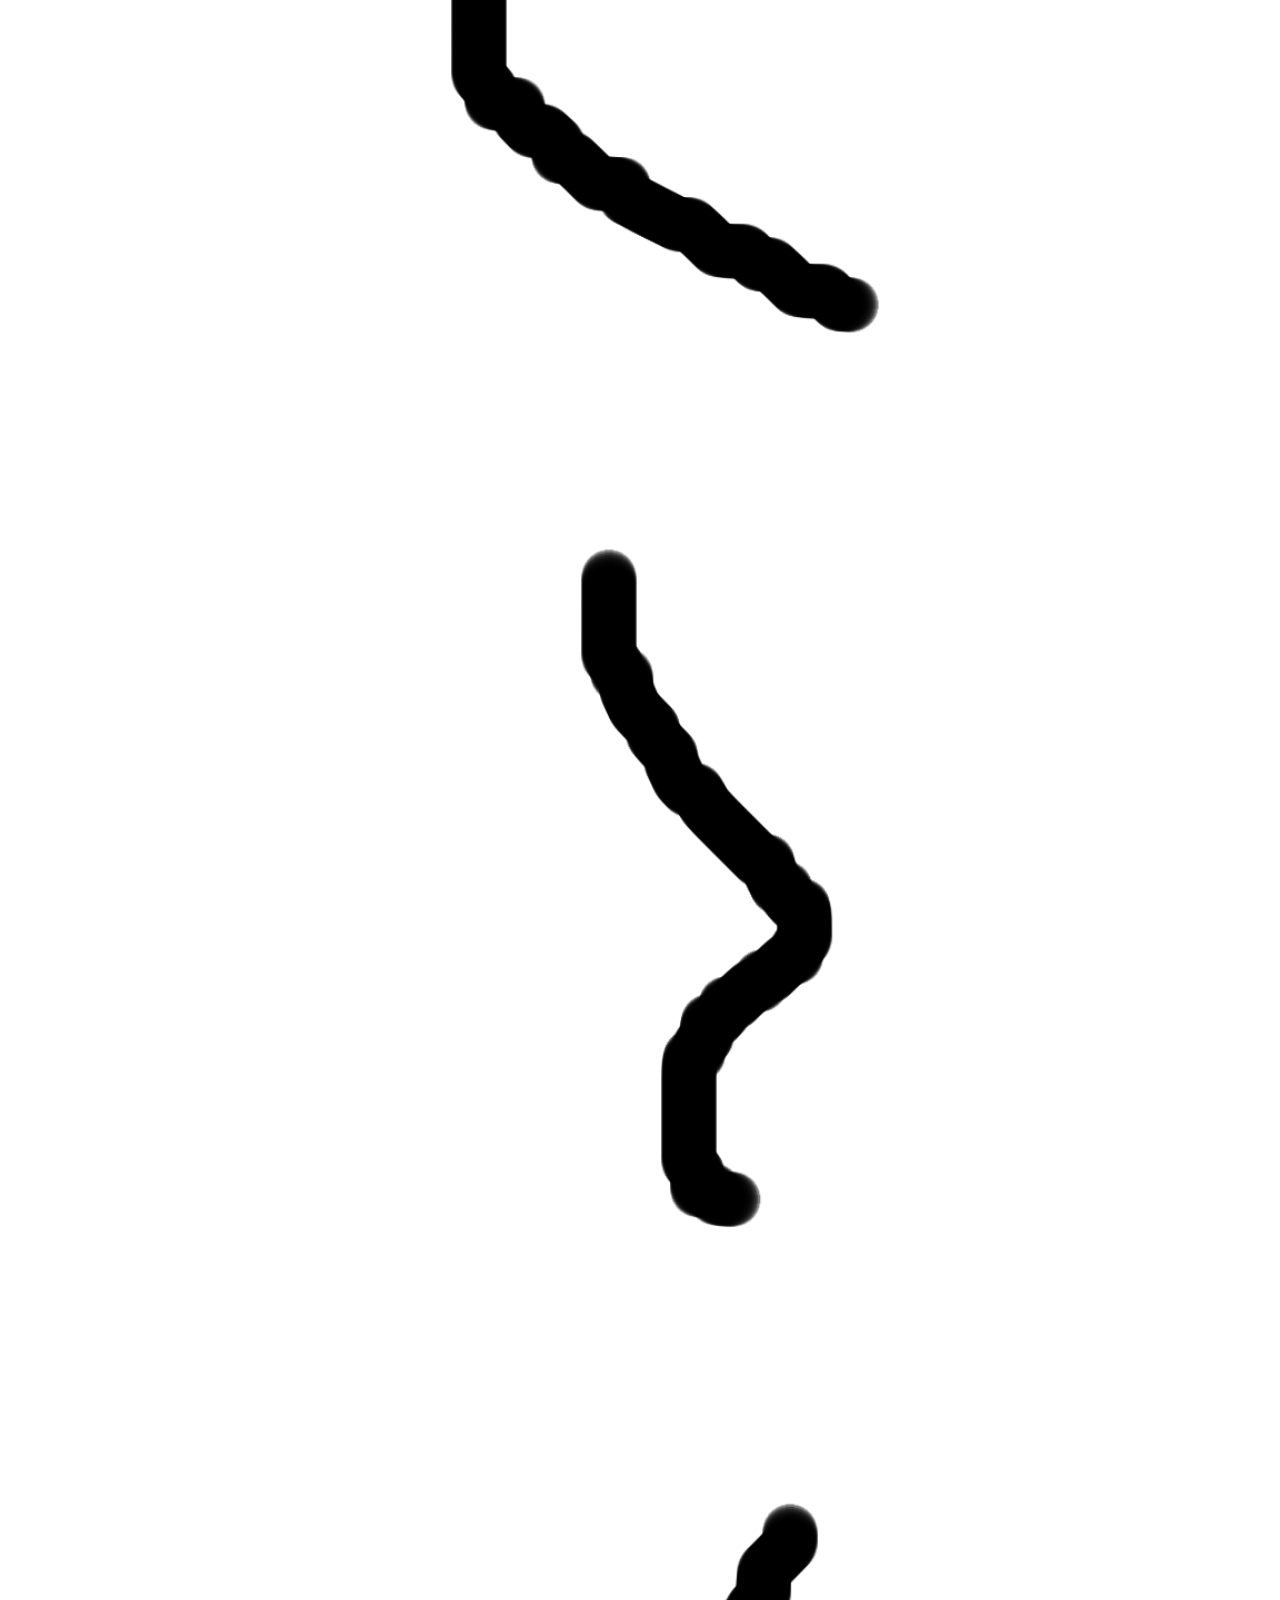
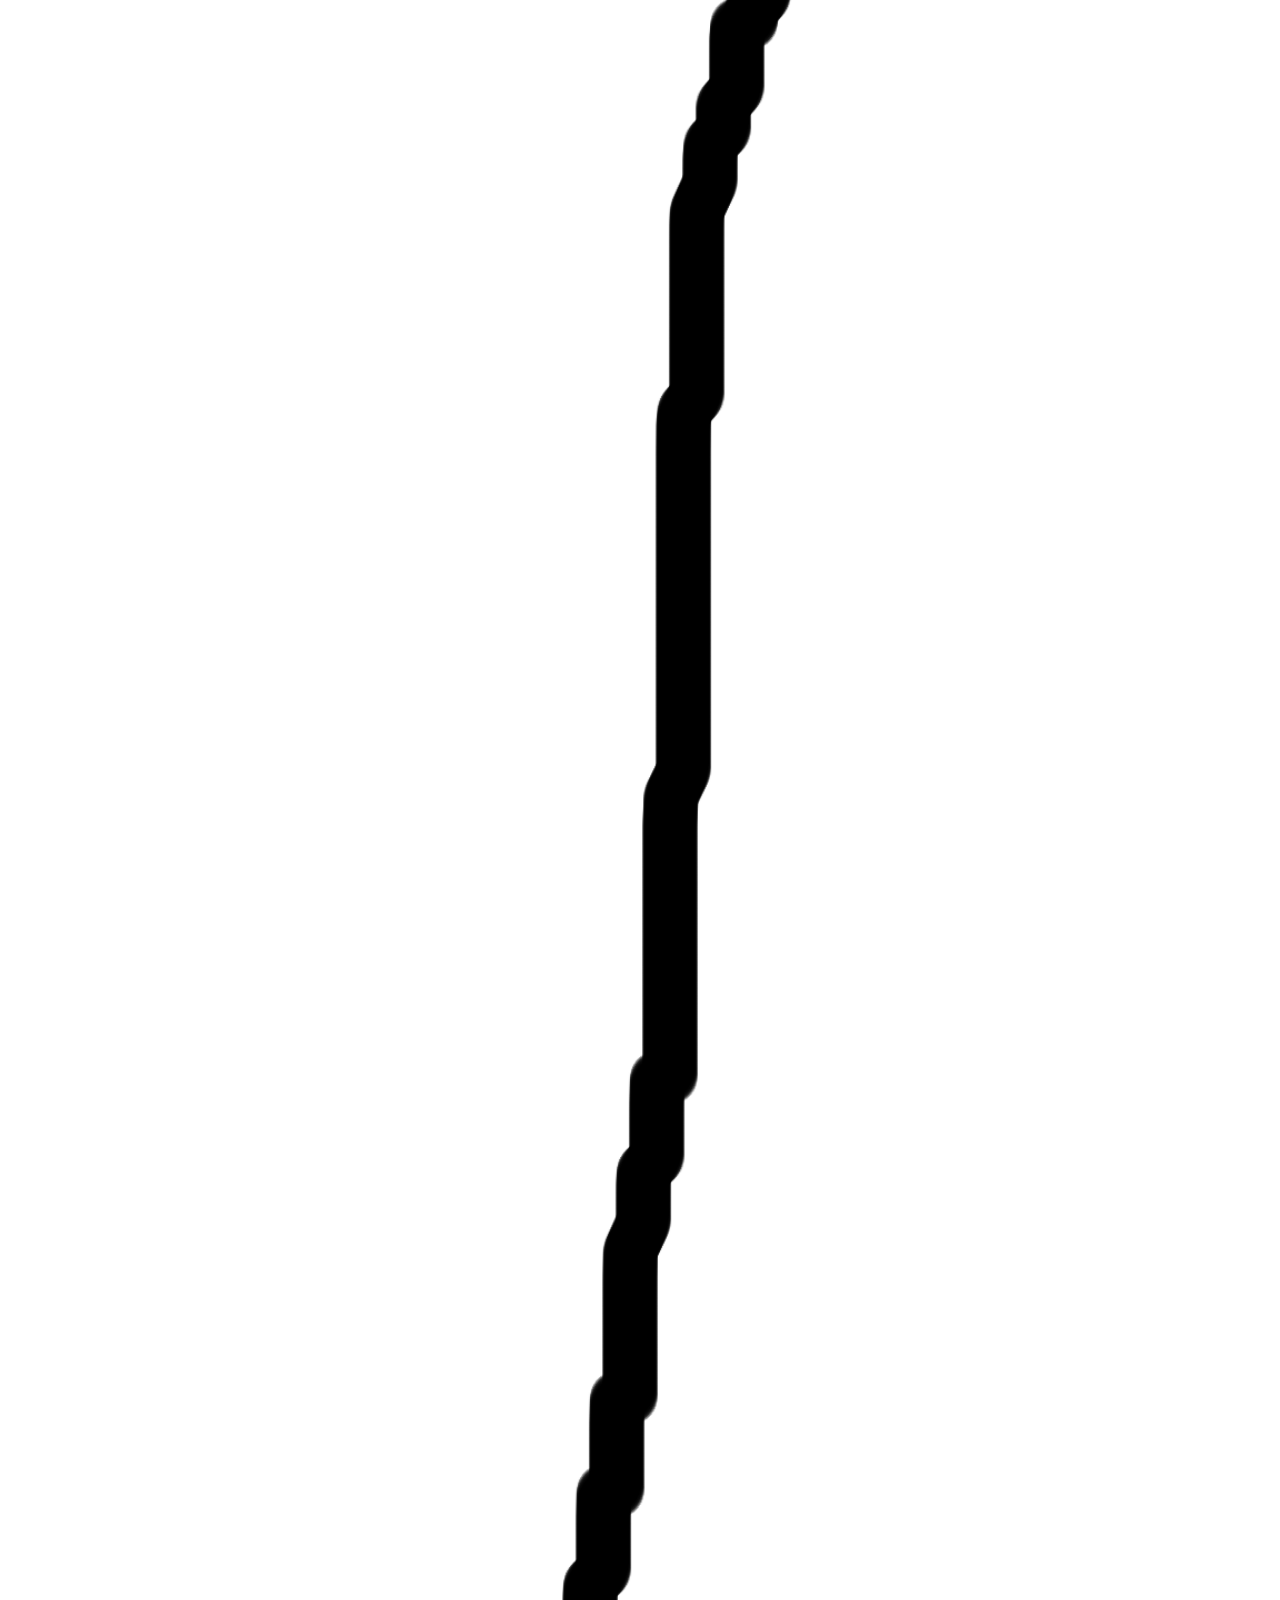
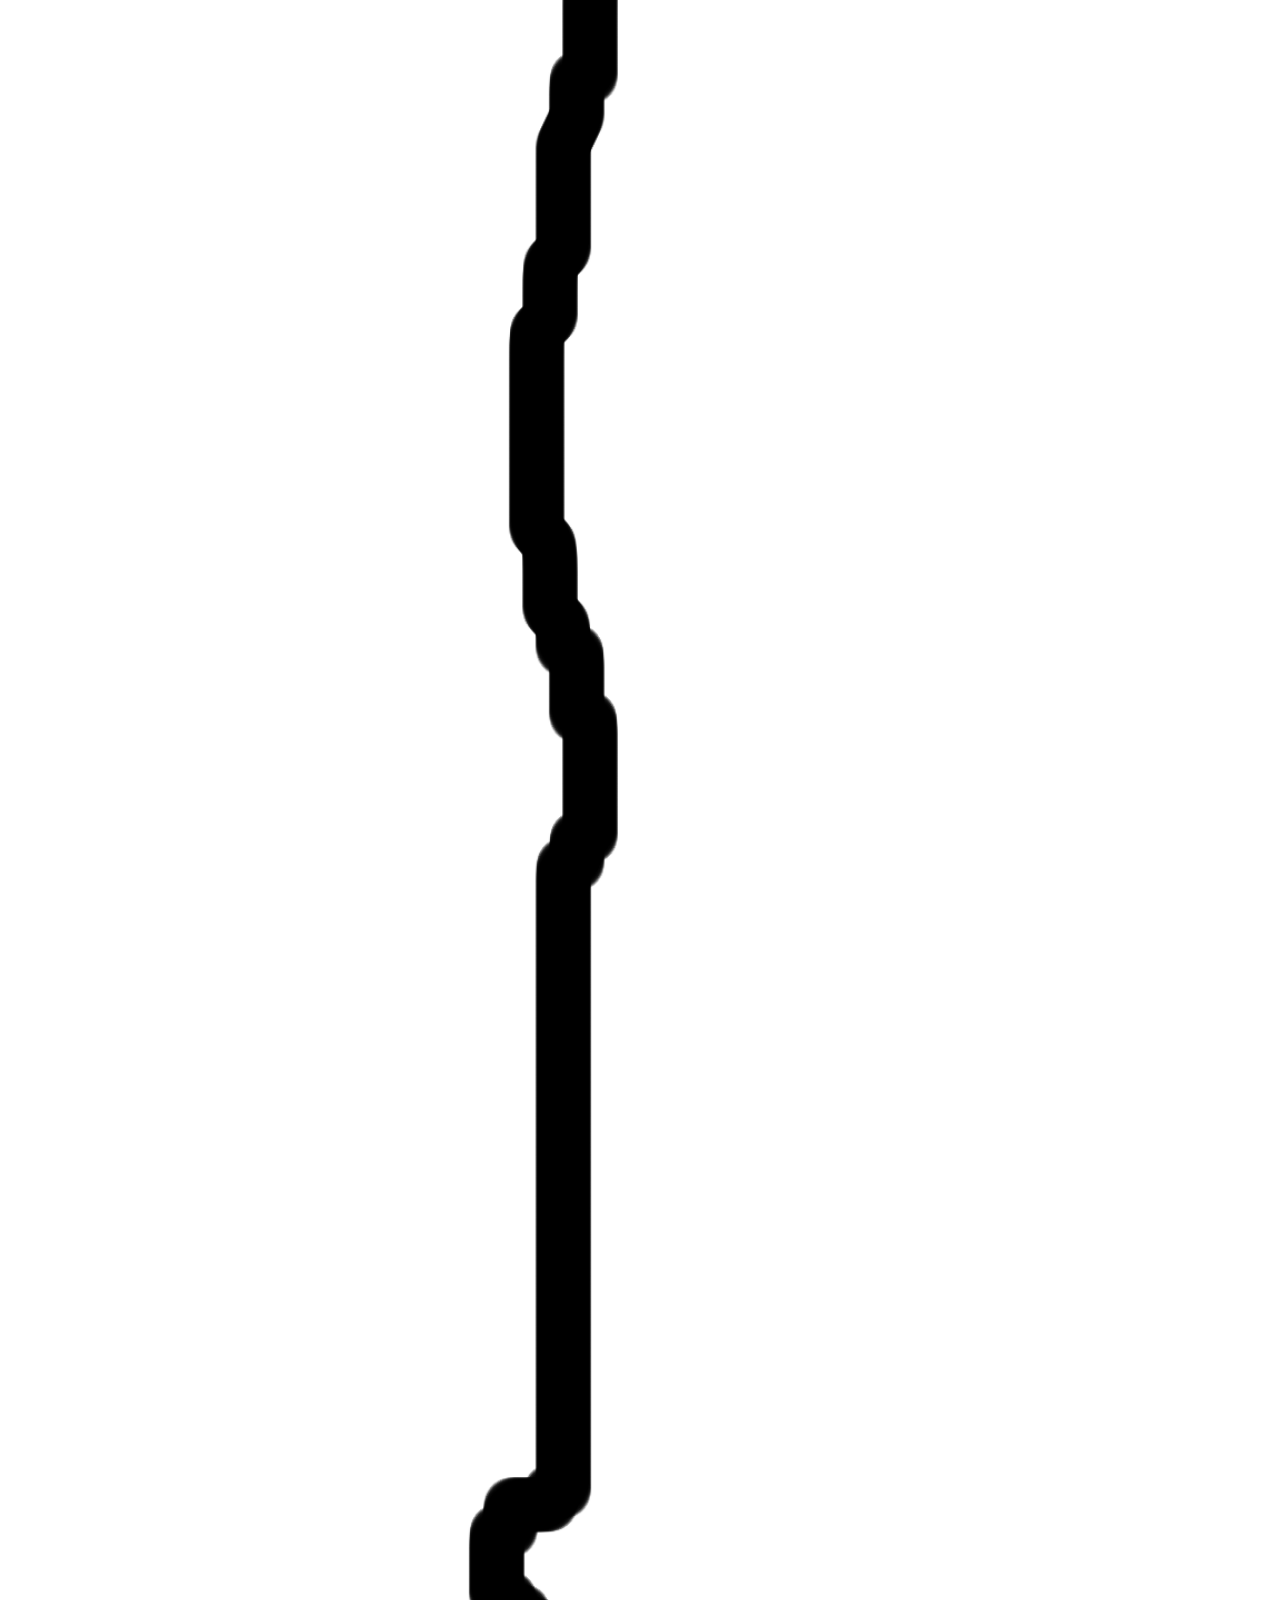
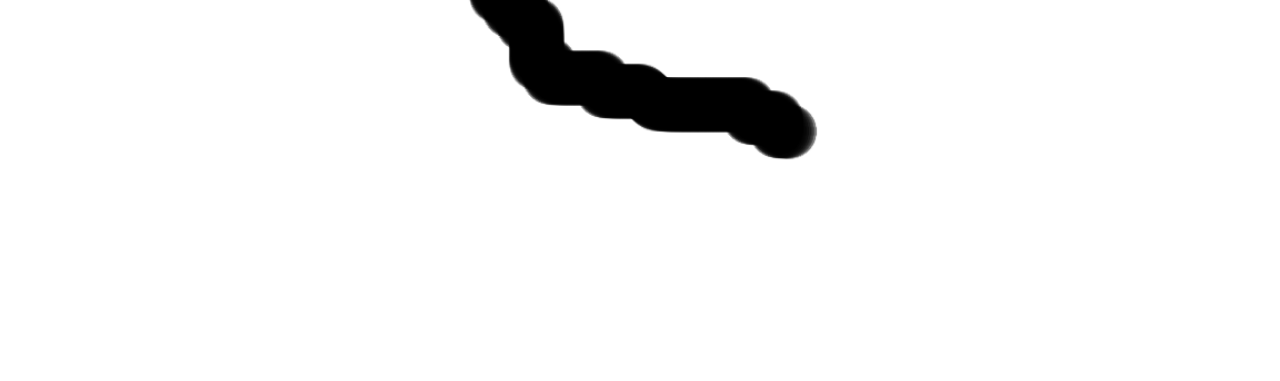
<file: 웹게임(미완성)/story.html>
<!DOCTYPE html>
<html>
  <head>
    <meta charset="utf-8">
    <title>쿠로브레인 - 게임정보</title>
    <link rel="shortcut icon" href="favicon.ico" type="image/x-icon">
    <link rel="stylesheet" href="info.css">
  </head>
  <body>
    <!-- 로고 -->
    <div id = "logo" class="top">
      <a href="index.html">
        <img src="main_logo.png" width=270px>
      </a>
    </div>

    <!-- 메뉴 -->
    <div id="topmemu" class="top">
      <ul>
        <li><a href="notice.html">공지사항</a></li>
        <li><a href="info.html">게임정보</a></li>
        <li><a href="guide.html">가이드</a></li>
        <li><a href="community.html">커뮤니티</a></li>
        <li><a href="support.html">문의</a></li>
      </ul>
    </div>

    <!-- 캐릭터 집합-->
    <div class="info">
      <h1 style="text-align: center">스토리</h1>
        <div class="background_box">
          <img src="info_story_toon.png" width=800px>
        </div>
    </div>


  </body>
</html>
</file>
<file: PC위키(미완성)/style.css>
<style>
  body {
    margin: 0;
  }
  a {
    color: black;
    text-decoration: none;
  }
  h1 {
    font-size: 48px;
    text-align: center;
    margin: 0;
    padding-top: 12px;
  }
  #logo h2 {
    font-size: 18px;
    text-align: center;
    margin: 0;
    padding-bottom: 32px;
    border-bottom: 2px solid gray;
  }
  ol {
    border-right: 2px solid gray;
    width: 150px;
    margin: 0;
    padding: 10px;
  }
  #grid {
    display: grid;
    grid-template-columns: 200px 1fr;
    padding-left: 30px;
  }
</style>
</file>
<file: 웹게임(미완성)/index.css>
body {
  overflow-x: hidden;
  background-image: url("background.png");
  background-size: 1980px;
  background-repeat: no-repeat;
  background-attachment: fixed;
  background-position: center;
  margin: 0px;
}

.top {
  text-align: center;
  margin: 20px;
}

#topmemu {
  text-align: center;
  margin: 0 auto;
  width: 1180px;
}

#topmemu a {
  display: inline-block;
  color: white;
  text-decoration-line: none;
  font-weight: bold;
}

#topmemu ul {
 background-color: black;
 list-style: none;
 overflow: hidden;
 padding-top: 20px;
 padding-bottom: 20px;
}

#topmemu li {
  display: inline;
  font-size: 17px;
  float: left;
  width: 20%;
}

.middle {
  text-align: center;
}

#autoslide {

  position: relative; z-index: 1;
  text-align: center;
}

#login {
  position: relative; left: 430px; top: -170px; z-index: 2;
}
</file>
<file: 웹게임(미완성)/info.css>
body {
  overflow-x: hidden;
  background-image: url("background.png");
  background-size: 1980px;
  background-repeat: no-repeat;
  background-attachment: fixed;
  background-position: center;
  margin: 0px;
}

.top {
  text-align: center;
  margin: 20px;
}

#topmemu {
  text-align: center;
  margin: 0 auto;
  width: 1180px;
}

#topmemu a {
  display: inline-block;
  color: white;
  text-decoration-line: none;
  font-weight: bold;
}

#topmemu ul {
 background-color: black;
 list-style: none;
 overflow: hidden;
 padding-top: 20px;
 padding-bottom: 20px;
}

#topmemu li {
  display: inline;
  font-size: 17px;
  float: left;
  width: 20%;
}

.info {
    padding-top: 100px;
}

.background_box {
  text-align: center;
  position: relative; z-index: 1;
  margin-bottom: -200px;
}

.prof_picture {
  position: relative; top: -300px; z-index: 2;
}

.prof_picture img {
  text-align: center;
  padding-right: 10px;
  padding-bottom: 40px;
}

.explain_prof {
  text-align: center;
  position: relative; top: -158px; left: -77px; z-index: 2;
  font-weight: bold;

}

.explain_prof  h2 {
  text-shadow: 2px 2px 2px black;
}

.explain_prof div{
  padding-top: 3px;
  padding-left: 100px;
}

.explain_prof p{
  text-align: left;
  font-size: 17px;
  padding-bottom: 2px;
}
</file>
